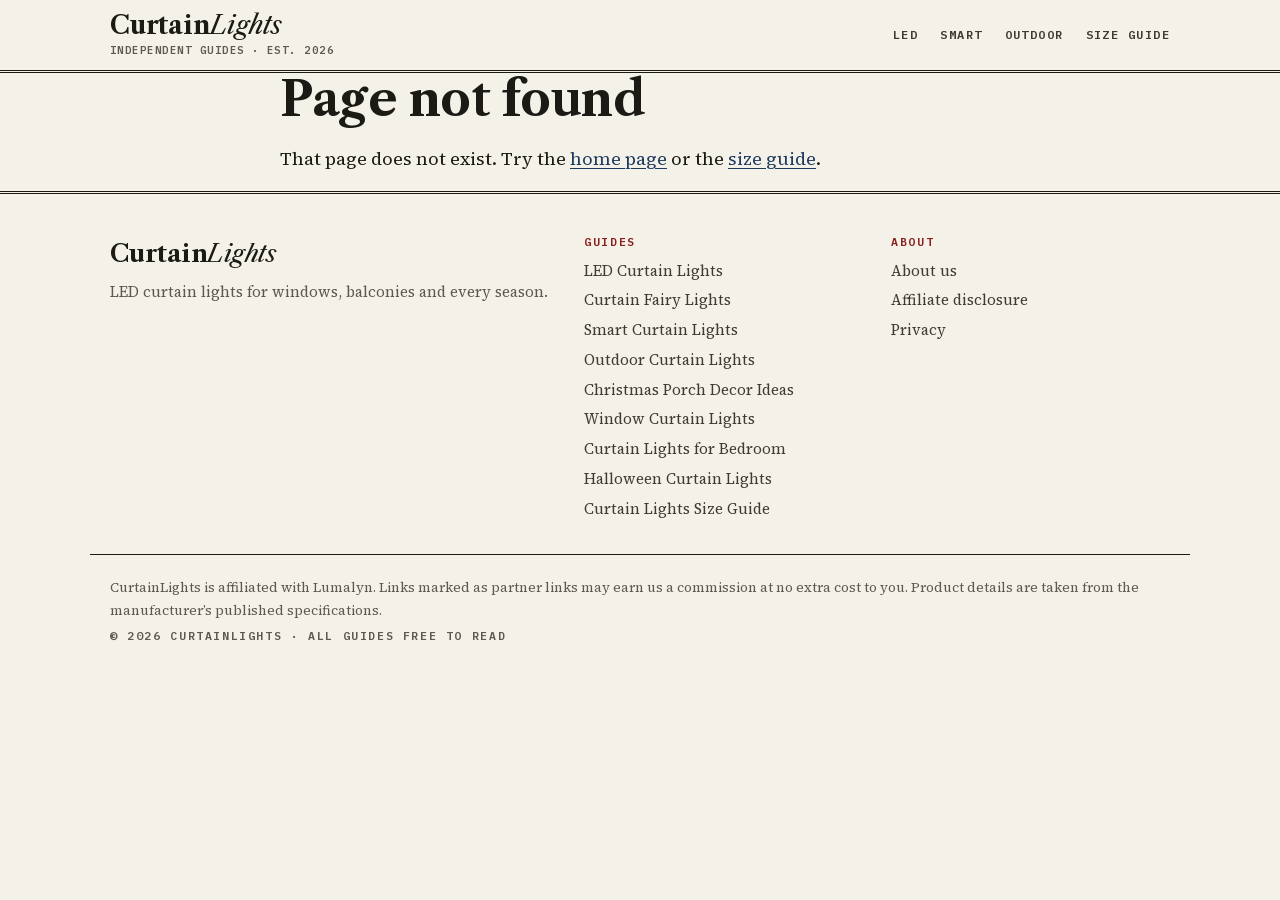
<file: 404/index.html>
<!DOCTYPE html><html lang="en-US" class="JmDTrW_variable hb4B-G_variable CXwVwa_variable"><head><meta charSet="utf-8"/><meta name="viewport" content="width=device-width, initial-scale=1"/><link rel="stylesheet" href="/_next/static/chunks/0zn6p8vbx4t16.css" data-precedence="next"/><link rel="preload" as="script" fetchPriority="low" href="/_next/static/chunks/1x6obpmlu1_c2.js"/><script src="/_next/static/chunks/2r4s4h5xul1n-.js" async=""></script><script src="/_next/static/chunks/2khxl0v1q4i6n.js" async=""></script><script src="/_next/static/chunks/1kb4dcqdypxx7.js" async=""></script><script src="/_next/static/chunks/turbopack-3-ry682tkyiqk.js" async=""></script><script src="/_next/static/chunks/27gjg8e11zukd.js" async=""></script><meta name="robots" content="noindex"/><meta name="theme-color" content="#f4f1e8"/><meta name="color-scheme" content="light"/><title>Curtain Lights: LED, Smart &amp; Animated Picks (2026)</title><meta name="description" content="CurtainLights helps you choose LED curtain lights for windows, balconies and bedrooms: sizes, power, weather ratings and animated pixel curtains, with one clear pick."/><meta name="robots" content="index, follow, max-image-preview:large, max-snippet:-1"/><meta property="og:title" content="Curtain Lights: LED, Smart &amp; Animated Picks (2026)"/><meta property="og:description" content="CurtainLights helps you choose LED curtain lights for windows, balconies and bedrooms: sizes, power, weather ratings and animated pixel curtains, with one clear pick."/><meta property="og:site_name" content="CurtainLights"/><meta property="og:locale" content="en_US"/><meta property="og:image" content="https://curtainlights.pages.dev/images/og.jpg"/><meta property="og:image:width" content="1200"/><meta property="og:image:height" content="630"/><meta property="og:type" content="website"/><meta name="twitter:card" content="summary_large_image"/><meta name="twitter:title" content="Curtain Lights: LED, Smart &amp; Animated Picks (2026)"/><meta name="twitter:description" content="CurtainLights helps you choose LED curtain lights for windows, balconies and bedrooms: sizes, power, weather ratings and animated pixel curtains, with one clear pick."/><meta name="twitter:image" content="https://curtainlights.pages.dev/images/og.jpg"/><meta name="twitter:image:width" content="1200"/><meta name="twitter:image:height" content="630"/><link rel="icon" href="/icon.svg?icon.2on7mg89f6ru9.svg" sizes="any" type="image/svg+xml"/><meta name="next-size-adjust" content=""/><script src="/_next/static/chunks/0cz1d0mv5g_q7.js" noModule=""></script></head><body><div hidden=""><!--$--><!--/$--></div><script type="application/ld+json">{"@context":"https://schema.org","@graph":[{"@type":"Organization","@id":"https://curtainlights.pages.dev/#org","name":"CurtainLights","url":"https://curtainlights.pages.dev","logo":{"@type":"ImageObject","url":"https://curtainlights.pages.dev/images/logo.png","width":512,"height":512}},{"@type":"WebSite","@id":"https://curtainlights.pages.dev/#website","name":"CurtainLights","url":"https://curtainlights.pages.dev","publisher":{"@id":"https://curtainlights.pages.dev/#org"},"inLanguage":"en-US"}]}</script><a class="skip" href="#content">Skip to content</a><header class="site-header"><div class="wrap wide head-row"><a class="brand" aria-label="CurtainLights home" href="/"><span class="brand-name">Curtain<i>Lights</i></span><span class="brand-sub">Independent guides · Est. 2026</span></a><nav aria-label="Main"><a href="/led-curtain-lights/">LED</a><a href="/smart-curtain-lights/">Smart</a><a href="/outdoor-curtain-lights/">Outdoor</a><a href="/curtain-lights-size-guide/">Size guide</a></nav></div></header><div id="content"><main class="wrap article"><h1>Page not found</h1><p>That page does not exist. Try the <a href="/">home page</a> or the <a href="/curtain-lights-size-guide/">size guide</a>.</p></main><!--$--><!--/$--></div><footer class="site-footer"><div class="wrap wide foot-grid"><div><p class="foot-brand">Curtain<i>Lights</i></p><p class="foot-tag">LED curtain lights for windows, balconies and every season<!-- -->.</p></div><div><p class="label">Guides</p><a href="/led-curtain-lights/">LED Curtain Lights</a><a href="/curtain-fairy-lights/">Curtain Fairy Lights</a><a href="/smart-curtain-lights/">Smart Curtain Lights</a><a href="/outdoor-curtain-lights/">Outdoor Curtain Lights</a><a href="/christmas-porch-decor-ideas/">Christmas Porch Decor Ideas</a><a href="/window-curtain-lights/">Window Curtain Lights</a><a href="/curtain-lights-for-bedroom/">Curtain Lights for Bedroom</a><a href="/halloween-curtain-lights/">Halloween Curtain Lights</a><a href="/curtain-lights-size-guide/">Curtain Lights Size Guide</a></div><div><p class="label">About</p><a href="/about/">About us</a><a href="/disclosure/">Affiliate disclosure</a><a href="/privacy/">Privacy</a></div></div><div class="wrap wide fine"><p>CurtainLights is affiliated with Lumalyn. Links marked as partner links may earn us a commission at no extra cost to you. Product details are taken from the manufacturer’s published specifications.</p><p class="label">© <!-- -->2026<!-- --> <!-- -->CurtainLights<!-- --> · All guides free to read</p></div></footer><script id="_R_">(globalThis["TURBOPACK"] || (globalThis["TURBOPACK"] = [])).push({"otherChunks":["static/chunks/1x6obpmlu1_c2.js","static/chunks/2r4s4h5xul1n-.js","static/chunks/2khxl0v1q4i6n.js","static/chunks/1kb4dcqdypxx7.js"],"runtimeModuleIds":[94553]});</script><script src="/_next/static/chunks/1x6obpmlu1_c2.js" async=""></script><script>(self.__next_f=self.__next_f||[]).push([0])</script><script>self.__next_f.push([1,"1:\"$Sreact.fragment\"\n2:\"/_next/static/chunks/27gjg8e11zukd.js\"\n3:I[22016,[\"$2\"],\"\"]\n4:I[39756,[\"$2\"],\"default\"]\n5:I[37457,[\"$2\"],\"default\"]\nd:I[68027,[\"$2\"],\"default\",1]\n:HL[\"/_next/static/chunks/0zn6p8vbx4t16.css\",\"style\"]\n9:X\na:[[\"children\",{\"s\":\"__PAGE__\",\"h\":512,\"d\":{\"r\":\"$Lb\",\"p\":false,\"v\":null}}]]\n7:[[\"children\",{\"s\":\"/_not-found\",\"h\":512,\"d\":{\"r\":\"$L8\",\"p\":false,\"v\":\"$9\"},\"c\":\"$Qa\"}]]\n0:{\"P\":null,\"c\":[\"\",\"_not-found\",\"\"],\"q\":\"\",\"i\":false,\"t\":{\"t\":{\"s\":\"\",\"h\":528,\"d\":{\"r\":[\"$\",\"$1\",\"c\",{\"children\":[[[\"$\",\"link\",\"0\",{\"rel\":\"stylesheet\",\"href\":\"/_next/static/chunks/0zn6p8vbx4t16.css\",\"precedence\":\"next\",\"crossOrigin\":\"$undefined\",\"nonce\":\"$undefined\"}],[\"$\",\"script\",\"script-0\",{\"src\":\"/_next/static/chunks/27gjg8e11zukd.js\",\"async\":true,\"nonce\":\"$undefined\"}]],[\"$\",\"html\",null,{\"lang\":\"en-US\",\"className\":\"JmDTrW_variable hb4B-G_variable CXwVwa_variable\",\"children\":[\"$\",\"body\",null,{\"children\":[[\"$\",\"script\",null,{\"type\":\"application/ld+json\",\"dangerouslySetInnerHTML\":{\"__html\":\"{\\\"@context\\\":\\\"https://schema.org\\\",\\\"@graph\\\":[{\\\"@type\\\":\\\"Organization\\\",\\\"@id\\\":\\\"https://curtainlights.pages.dev/#org\\\",\\\"name\\\":\\\"CurtainLights\\\",\\\"url\\\":\\\"https://curtainlights.pages.dev\\\",\\\"logo\\\":{\\\"@type\\\":\\\"ImageObject\\\",\\\"url\\\":\\\"https://curtainlights.pages.dev/images/logo.png\\\",\\\"width\\\":512,\\\"height\\\":512}},{\\\"@type\\\":\\\"WebSite\\\",\\\"@id\\\":\\\"https://curtainlights.pages.dev/#website\\\",\\\"name\\\":\\\"CurtainLights\\\",\\\"url\\\":\\\"https://curtainlights.pages.dev\\\",\\\"publisher\\\":{\\\"@id\\\":\\\"https://curtainlights.pages.dev/#org\\\"},\\\"inLanguage\\\":\\\"en-US\\\"}]}\"}}],[\"$\",\"a\",null,{\"className\":\"skip\",\"href\":\"#content\",\"children\":\"Skip to content\"}],[\"$\",\"header\",null,{\"className\":\"site-header\",\"children\":[\"$\",\"div\",null,{\"className\":\"wrap wide head-row\",\"children\":[[\"$\",\"$L3\",null,{\"href\":\"/\",\"className\":\"brand\",\"aria-label\":\"CurtainLights home\",\"children\":[[\"$\",\"span\",null,{\"className\":\"brand-name\",\"children\":[\"Curtain\",[\"$\",\"i\",null,{\"children\":\"Lights\"}]]}],[\"$\",\"span\",null,{\"className\":\"brand-sub\",\"children\":\"Independent guides · Est. 2026\"}]]}],[\"$\",\"nav\",null,{\"aria-label\":\"Main\",\"children\":[[\"$\",\"$L3\",null,{\"href\":\"/led-curtain-lights/\",\"children\":\"LED\"}],[\"$\",\"$L3\",null,{\"href\":\"/smart-curtain-lights/\",\"children\":\"Smart\"}],[\"$\",\"$L3\",null,{\"href\":\"/outdoor-curtain-lights/\",\"children\":\"Outdoor\"}],[\"$\",\"$L3\",null,{\"href\":\"/curtain-lights-size-guide/\",\"children\":\"Size guide\"}],false]}]]}]}],[\"$\",\"div\",null,{\"id\":\"content\",\"children\":[\"$\",\"$L4\",null,{\"parallelRouterKey\":\"children\",\"error\":\"$undefined\",\"errorStyles\":\"$undefined\",\"errorScripts\":\"$undefined\",\"template\":[\"$\",\"$L5\",null,{}],\"templateStyles\":\"$undefined\",\"templateScripts\":\"$undefined\",\"notFound\":[[\"$\",\"main\",null,{\"className\":\"wrap article\",\"children\":[[\"$\",\"h1\",null,{\"children\":\"Page not found\"}],[\"$\",\"p\",null,{\"children\":[\"That page does not exist. Try the \",[\"$\",\"$L3\",null,{\"href\":\"/\",\"children\":\"home page\"}],\" or the \",[\"$\",\"$L3\",null,{\"href\":\"/curtain-lights-size-guide/\",\"children\":\"size guide\"}],\".\"]}]]}],[]],\"forbidden\":\"$undefined\",\"unauthorized\":\"$undefined\"}]}],[\"$\",\"footer\",null,{\"className\":\"site-footer\",\"children\":[[\"$\",\"div\",null,{\"className\":\"wrap wide foot-grid\",\"children\":[[\"$\",\"div\",null,{\"children\":[[\"$\",\"p\",null,{\"className\":\"foot-brand\",\"children\":[\"Curtain\",[\"$\",\"i\",null,{\"children\":\"Lights\"}]]}],[\"$\",\"p\",null,{\"className\":\"foot-tag\",\"children\":[\"LED curtain lights for windows, balconies and every season\",\".\"]}]]}],[\"$\",\"div\",null,{\"children\":[[\"$\",\"p\",null,{\"className\":\"label\",\"children\":\"Guides\"}],[[\"$\",\"$L3\",\"led-curtain-lights\",{\"href\":\"/led-curtain-lights/\",\"children\":\"LED Curtain Lights\"}],[\"$\",\"$L3\",\"curtain-fairy-lights\",{\"href\":\"/curtain-fairy-lights/\",\"children\":\"Curtain Fairy Lights\"}],[\"$\",\"$L3\",\"smart-curtain-lights\",{\"href\":\"/smart-curtain-lights/\",\"children\":\"Smart Curtain Lights\"}],[\"$\",\"$L3\",\"outdoor-curtain-lights\",{\"href\":\"/outdoor-curtain-lights/\",\"children\":\"Outdoor Curtain Lights\"}],[\"$\",\"$L3\",\"christmas-porch-decor-ideas\",{\"href\":\"/christmas-porch-decor-ideas/\",\"children\":\"Christmas Porch Decor Ideas\"}],[\"$\",\"$L3\",\"window-curtain-lights\",{\"href\":\"/window-curtain-lights/\",\"children\":\"Window Curtain Lights\"}],[\"$\",\"$L3\",\"curtain-lights-for-bedroom\",{\"href\":\"/curtain-lights-for-bedroom/\",\"children\":\"Curtain Lights for Bedroom\"}],[\"$\",\"$L3\",\"halloween-curtain-lights\",{\"href\":\"/halloween-curtain-lights/\",\"children\":\"Halloween Curtain Lights\"}],[\"$\",\"$L3\",\"curtain-lights-size-guide\",{\"href\":\"/curtain-lights-size-guide/\",\"children\":\"Curtain Lights Size Guide\"}]]]}],[\"$\",\"div\",null,{\"children\":[[\"$\",\"p\",null,{\"className\":\"label\",\"children\":\"About\"}],[\"$\",\"$L3\",null,{\"href\":\"/about/\",\"children\":\"About us\"}],[\"$\",\"$L3\",null,{\"href\":\"/disclosure/\",\"children\":\"Affiliate disclosure\"}],[\"$\",\"$L3\",null,{\"href\":\"/privacy/\",\"children\":\"Privacy\"}]]}]]}],[\"$\",\"div\",null,{\"className\":\"wrap wide fine\",\"children\":[[\"$\",\"p\",null,{\"children\":\"CurtainLights is affiliated with Lumalyn. Links marked as partner links may earn us a commission at no extra cost to you. Product details are taken from the manufacturer’s published specifications.\"}],\"$L6\"]}]]}]]}]}]]}],\"p\":false,\"v\":null},\"c\":\"$Q7\"},\"h\":{\"r\":\"$Lc\",\"p\":false,\"v\":null}},\"m\":\"$undefined\",\"G\":[\"$d\",[\"$Le\"]],\"S\":true,\"r\":\"$undefined\",\"s\":\"$undefined\",\"a\":\"$undefined\",\"l\":\"$undefined\",\"p\":\"$undefined\",\"d\":\"$undefined\",\"b\":\"3umsZZyTaO6Nrekl8GuQ0\"}\nf:I[97367,[\"$2\"],\"OutletBoundary\"]\n10:\"$Sreact.suspense\"\n12:\"ViewportBoundary\"\n13:I[97367,[\"$2\"],\"$12\"]\n15:\"MetadataBoundary\"\n16:I[97367,[\"$2\"],\"$15\"]\n6:[\"$\",\"p\",null,{\"className\":\"label\",\"children\":[\"© \",2026,\" \",\"CurtainLights\",\" · All guides free to read\"]}]\n8:[\"$\",\"$1\",\"c\",{\"children\":[null,[\"$\",\"$L4\",null,{\"parallelRouterKey\":\"children\",\"error\":\"$undefined\",\"errorStyles\":\"$undefined\",\"errorScripts\":\"$undefined\",\"template\":[\"$\",\"$L5\",null,{}],\"templateStyles\":\"$undefined\",\"templateScripts\":\"$undefined\",\"notFound\":\"$undefined\",\"forbidden\":\"$undefined\",\"unauthorized\":\"$undefined\"}]]}]\nb:[\"$\",\"$1\",\"c\",{\"children\":[[\"$\",\"main\",null,{\"className\":\"wrap article\",\"children\":[[\"$\",\"h1\",null,{\"children\":\"Page not found\"}],[\"$\",\"p\",null,{\"children\":[\"That page does not exist. Try the \",[\"$\",\"$L3\",null,{\"href\":\"/\",\"children\":\"home page\"}],\" or the \",[\"$\",\"$L3\",null,{\"href\":\"/curtain-lights-size-guide/\",\"children\":\"size guide\"}],\".\"]}]]}],null,[\"$\",\"$Lf\",null,{\"children\":[\"$\",\"$10\",null,{\"name\":\"Next.MetadataOutlet\",\"children\":\"$@11\"}]}]]}]\nc:[\"$\",\"$1\",\"h\",{\"children\":[[\"$\",\"meta\",null,{\"name\":\"robots\",\"content\":\"noindex\"}],[\"$\",\"$L13\",null,{\"children\":\"$L14\"}],[\"$\",\"$L16\",null,{\"children\":[[\"$\",\"div\",null,{\"hidden\":true,\"children\":[\"$\",\"$10\",null,{\"name\":\"Next.Metadata\",\"children\":\"$L17\"}]}],null]}],[\"$\",\"meta\",null,{\"name\":\"next-size-adjust\",\"content\":\"\"}]]}]\ne:[\"$\",\"link\",\"0\",{\"rel\":\"stylesheet\",\"href\":\"/_next/static/chunks/0zn6p8vbx4t16.css\",\"precedence\":\"next\",\"crossOrigin\":\"$undefined\",\"nonce\":\"$undefined\"}]\n9:C\n14:[[\"$\",\"meta\",\"0\",{\"charSet\":\"utf-8\"}],[\"$\",\"meta\",\"1\",{\"name\":\"viewport\",\"content\":\"width=device-width, initial-scale=1\"}],[\"$\",\"meta\",\"2\",{\"name\":\"theme-color\",\"content\":\"#f4f1e8\"}],[\"$\",\"meta\",\"3\",{\"name\":\"color-scheme\",\"content\":\"light\"}]]\n18:I[27201,[\"$2\"],\"IconMark\"]\n11:null\n17:[[\"$\",\"title\",\"0\",{\"children\":\"Curtain Lights: LED, Smart \u0026 Animated Picks (2026)\"}],[\"$\",\"meta\",\"1\",{\"name\":\"description\",\"content\":\"CurtainLights helps you choose LED curtain lights for windows, balconies and bedrooms: sizes, power, weather ratings and animated pixel curtains, with one clear pick.\"}],[\"$\",\"meta\",\"2\",{\"name\":\"robots\",\"content\":\"index, follow, max-image-preview:large, max-snippet:-1\"}],[\"$\",\"meta\",\"3\",{\"property\":\"og:title\",\"content\":\"Curtain Lights: LED, Smart \u0026 Animated Picks (2026)\"}],[\"$\",\"meta\",\"4\",{\"property\":\"og:description\",\"content\":\"CurtainLights helps you choose LED curtain lights for windows, balconies and bedrooms: sizes, power, weather ratings and animated pixel curtains, with one clear pick.\"}],[\"$\",\"meta\",\"5\",{\"property\":\"og:site_name\",\"content\":\"CurtainLights\"}],[\"$\",\"meta\",\"6\",{\"property\":\"og:locale\",\"content\":\"en_US\"}],[\"$\",\"meta\",\"7\",{\"property\":\"og:image\",\"content\":\"https://curtainlights.pages.dev/images/og.jpg\"}],[\"$\",\"meta\",\"8\",{\"property\":\"og:image:width\",\"content\":\"1200\"}],[\"$\",\"meta\",\"9\",{\"property\":\"og:image:height\",\"content\":\"630\"}],[\"$\",\"meta\",\"10\",{\"property\":\"og:type\",\"content\":\"website\"}],[\"$\",\"meta\",\"11\",{\"name\":\"twitter:card\",\"content\":\"summary_large_image\"}],[\"$\",\"meta\",\"12\",{\"name\":\"twitter:title\",\"content\":\"Curtain Lights: LED, Smart \u0026 Animated Picks (2026)\"}],[\"$\",\"meta\",\"13\",{\"name\":\"twitter:description\",\"content\":\"CurtainLights helps you choose LED curtain lights for windows, balconies and bedrooms: sizes, power, weather ratings and animated pixel curtains, with one clear pick.\"}],[\"$\",\"meta\",\"14\",{\"name\":\"twitter:image\",\"content\":\"https://curtainlights.pages.dev/images/og.jpg\"}],[\"$\",\"meta\",\"15\",{\"name\":\"twitter:image:width\",\"content\":\"1200\"}],[\"$\",\"meta\",\"16\",{\"name\":\"twitter:image:height\",\"content\":\"630\"}],[\"$\",\"link\",\"17\",{\"rel\":\"icon\",\"href\":\"/icon.svg?icon.2on7mg89f6ru9.svg\",\"sizes\":\"any\",\"type\":\"image/svg+xml\"}],[\"$\",\"$L18\",\"18\",{}]]\n"])</script></body></html>
</file>
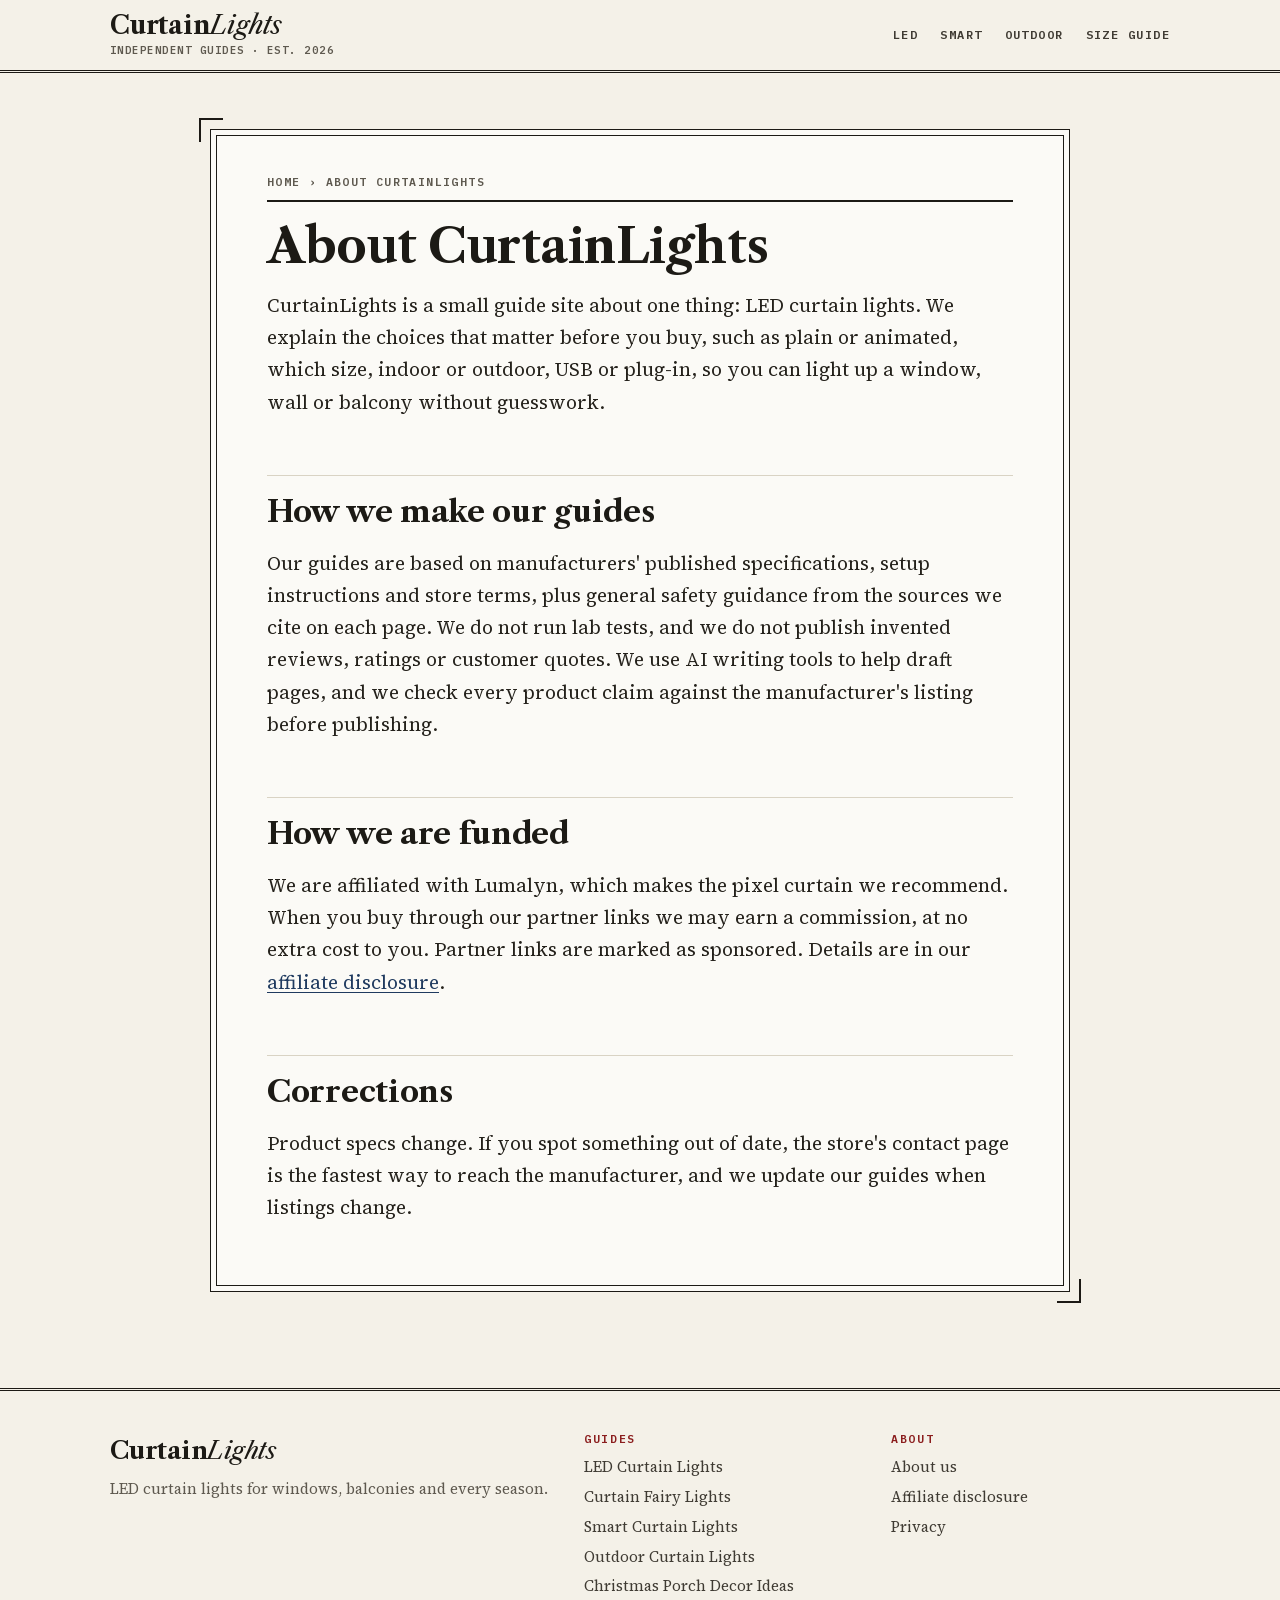
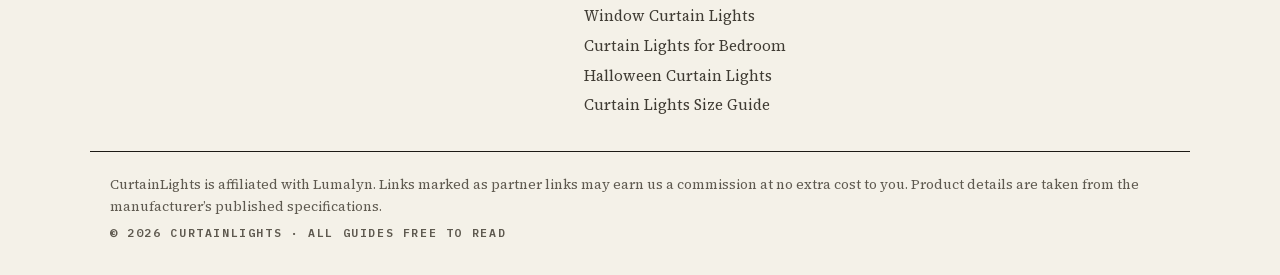
<file: about/index.html>
<!DOCTYPE html><html lang="en-US" class="JmDTrW_variable hb4B-G_variable CXwVwa_variable"><head><meta charSet="utf-8"/><meta name="viewport" content="width=device-width, initial-scale=1"/><link rel="preload" href="/_next/static/media/0f44b6394d723b98-s.p.24ir78z669k58.woff2" as="font" crossorigin="" type="font/woff2"/><link rel="preload" href="/_next/static/media/37afeb4e0885cb1d-s.p.34pxs3l5kt36m.woff2" as="font" crossorigin="" type="font/woff2"/><link rel="preload" href="/_next/static/media/68d403cf9f2c68c5-s.p.012bmydply3go.woff2" as="font" crossorigin="" type="font/woff2"/><link rel="preload" href="/_next/static/media/efd23c95a9595abc-s.p.17bkc83it2-u9.woff2" as="font" crossorigin="" type="font/woff2"/><link rel="stylesheet" href="/_next/static/chunks/0zn6p8vbx4t16.css" data-precedence="next"/><link rel="preload" as="script" fetchPriority="low" href="/_next/static/chunks/1x6obpmlu1_c2.js"/><script src="/_next/static/chunks/2r4s4h5xul1n-.js" async=""></script><script src="/_next/static/chunks/2khxl0v1q4i6n.js" async=""></script><script src="/_next/static/chunks/1kb4dcqdypxx7.js" async=""></script><script src="/_next/static/chunks/turbopack-3-ry682tkyiqk.js" async=""></script><script src="/_next/static/chunks/27gjg8e11zukd.js" async=""></script><meta name="theme-color" content="#f4f1e8"/><meta name="color-scheme" content="light"/><title>About Us | CurtainLights</title><meta name="description" content="Who runs CurtainLights, how our curtain light guides are made and how the site is funded."/><meta name="robots" content="index, follow, max-image-preview:large, max-snippet:-1"/><link rel="canonical" href="https://curtainlights.pages.dev/about/"/><meta property="og:title" content="About Us | CurtainLights"/><meta property="og:description" content="Who runs CurtainLights, how our curtain light guides are made and how the site is funded."/><meta property="og:site_name" content="CurtainLights"/><meta property="og:locale" content="en_US"/><meta property="og:image" content="https://curtainlights.pages.dev/images/og.jpg"/><meta property="og:image:width" content="1200"/><meta property="og:image:height" content="630"/><meta property="og:type" content="website"/><meta name="twitter:card" content="summary_large_image"/><meta name="twitter:title" content="About Us | CurtainLights"/><meta name="twitter:description" content="Who runs CurtainLights, how our curtain light guides are made and how the site is funded."/><meta name="twitter:image" content="https://curtainlights.pages.dev/images/og.jpg"/><meta name="twitter:image:width" content="1200"/><meta name="twitter:image:height" content="630"/><link rel="icon" href="/icon.svg?icon.2on7mg89f6ru9.svg" sizes="any" type="image/svg+xml"/><meta name="next-size-adjust" content=""/><script src="/_next/static/chunks/0cz1d0mv5g_q7.js" noModule=""></script></head><body><div hidden=""><!--$--><!--/$--></div><script type="application/ld+json">{"@context":"https://schema.org","@graph":[{"@type":"Organization","@id":"https://curtainlights.pages.dev/#org","name":"CurtainLights","url":"https://curtainlights.pages.dev","logo":{"@type":"ImageObject","url":"https://curtainlights.pages.dev/images/logo.png","width":512,"height":512}},{"@type":"WebSite","@id":"https://curtainlights.pages.dev/#website","name":"CurtainLights","url":"https://curtainlights.pages.dev","publisher":{"@id":"https://curtainlights.pages.dev/#org"},"inLanguage":"en-US"}]}</script><a class="skip" href="#content">Skip to content</a><header class="site-header"><div class="wrap wide head-row"><a class="brand" aria-label="CurtainLights home" href="/"><span class="brand-name">Curtain<i>Lights</i></span><span class="brand-sub">Independent guides · Est. 2026</span></a><nav aria-label="Main"><a href="/led-curtain-lights/">LED</a><a href="/smart-curtain-lights/">Smart</a><a href="/outdoor-curtain-lights/">Outdoor</a><a href="/curtain-lights-size-guide/">Size guide</a></nav></div></header><div id="content"><main class="paper"><div class="sheet wrap article-sheet article"><p class="crumbs"><a href="/">Home</a> › <!-- -->About CurtainLights</p><h1>About CurtainLights</h1><div class="prose"><p>CurtainLights is a small guide site about one thing: LED curtain lights. We explain the choices that matter before you buy, such as plain or animated, which size, indoor or outdoor, USB or plug-in, so you can light up a window, wall or balcony without guesswork.</p>
<h2 id="how-we-make-our-guides">How we make our guides</h2>
<p>Our guides are based on manufacturers&#39; published specifications, setup instructions and store terms, plus general safety guidance from the sources we cite on each page. We do not run lab tests, and we do not publish invented reviews, ratings or customer quotes. We use AI writing tools to help draft pages, and we check every product claim against the manufacturer&#39;s listing before publishing.</p>
<h2 id="how-we-are-funded">How we are funded</h2>
<p>We are affiliated with Lumalyn, which makes the pixel curtain we recommend. When you buy through our partner links we may earn a commission, at no extra cost to you. Partner links are marked as sponsored. Details are in our <a href="/disclosure/">affiliate disclosure</a>.</p>
<h2 id="corrections">Corrections</h2>
<p>Product specs change. If you spot something out of date, the store&#39;s contact page is the fastest way to reach the manufacturer, and we update our guides when listings change.</p>
</div></div></main><!--$--><!--/$--></div><footer class="site-footer"><div class="wrap wide foot-grid"><div><p class="foot-brand">Curtain<i>Lights</i></p><p class="foot-tag">LED curtain lights for windows, balconies and every season<!-- -->.</p></div><div><p class="label">Guides</p><a href="/led-curtain-lights/">LED Curtain Lights</a><a href="/curtain-fairy-lights/">Curtain Fairy Lights</a><a href="/smart-curtain-lights/">Smart Curtain Lights</a><a href="/outdoor-curtain-lights/">Outdoor Curtain Lights</a><a href="/christmas-porch-decor-ideas/">Christmas Porch Decor Ideas</a><a href="/window-curtain-lights/">Window Curtain Lights</a><a href="/curtain-lights-for-bedroom/">Curtain Lights for Bedroom</a><a href="/halloween-curtain-lights/">Halloween Curtain Lights</a><a href="/curtain-lights-size-guide/">Curtain Lights Size Guide</a></div><div><p class="label">About</p><a href="/about/">About us</a><a href="/disclosure/">Affiliate disclosure</a><a href="/privacy/">Privacy</a></div></div><div class="wrap wide fine"><p>CurtainLights is affiliated with Lumalyn. Links marked as partner links may earn us a commission at no extra cost to you. Product details are taken from the manufacturer’s published specifications.</p><p class="label">© <!-- -->2026<!-- --> <!-- -->CurtainLights<!-- --> · All guides free to read</p></div></footer><script id="_R_">(globalThis["TURBOPACK"] || (globalThis["TURBOPACK"] = [])).push({"otherChunks":["static/chunks/1x6obpmlu1_c2.js","static/chunks/2r4s4h5xul1n-.js","static/chunks/2khxl0v1q4i6n.js","static/chunks/1kb4dcqdypxx7.js"],"runtimeModuleIds":[94553]});</script><script src="/_next/static/chunks/1x6obpmlu1_c2.js" async=""></script><script>(self.__next_f=self.__next_f||[]).push([0])</script><script>self.__next_f.push([1,"1:\"$Sreact.fragment\"\n2:\"/_next/static/chunks/27gjg8e11zukd.js\"\n3:I[22016,[\"$2\"],\"\"]\n4:I[39756,[\"$2\"],\"default\"]\n5:I[37457,[\"$2\"],\"default\"]\nd:I[68027,[\"$2\"],\"default\",1]\n:HL[\"/_next/static/chunks/0zn6p8vbx4t16.css\",\"style\"]\n:HL[\"/_next/static/media/0f44b6394d723b98-s.p.24ir78z669k58.woff2\",\"font\",{\"crossOrigin\":\"\",\"type\":\"font/woff2\"}]\n:HL[\"/_next/static/media/37afeb4e0885cb1d-s.p.34pxs3l5kt36m.woff2\",\"font\",{\"crossOrigin\":\"\",\"type\":\"font/woff2\"}]\n:HL[\"/_next/static/media/68d403cf9f2c68c5-s.p.012bmydply3go.woff2\",\"font\",{\"crossOrigin\":\"\",\"type\":\"font/woff2\"}]\n:HL[\"/_next/static/media/efd23c95a9595abc-s.p.17bkc83it2-u9.woff2\",\"font\",{\"crossOrigin\":\"\",\"type\":\"font/woff2\"}]\n9:X\na:[[\"children\",{\"s\":\"__PAGE__\",\"h\":512,\"d\":{\"r\":\"$Lb\",\"p\":false,\"v\":null}}]]\n7:[[\"children\",{\"s\":{\"n\":\"slug\",\"t\":\"d\",\"k\":\"about\",\"s\":[]},\"h\":66048,\"d\":{\"r\":\"$L8\",\"p\":false,\"v\":\"$9\"},\"c\":\"$Qa\"}]]\n0:{\"P\":null,\"c\":[\"\",\"about\",\"\"],\"q\":\"\",\"i\":false,\"t\":{\"t\":{\"s\":\"\",\"h\":131600,\"d\":{\"r\":[\"$\",\"$1\",\"c\",{\"children\":[[[\"$\",\"link\",\"0\",{\"rel\":\"stylesheet\",\"href\":\"/_next/static/chunks/0zn6p8vbx4t16.css\",\"precedence\":\"next\",\"crossOrigin\":\"$undefined\",\"nonce\":\"$undefined\"}],[\"$\",\"script\",\"script-0\",{\"src\":\"/_next/static/chunks/27gjg8e11zukd.js\",\"async\":true,\"nonce\":\"$undefined\"}]],[\"$\",\"html\",null,{\"lang\":\"en-US\",\"className\":\"JmDTrW_variable hb4B-G_variable CXwVwa_variable\",\"children\":[\"$\",\"body\",null,{\"children\":[[\"$\",\"script\",null,{\"type\":\"application/ld+json\",\"dangerouslySetInnerHTML\":{\"__html\":\"{\\\"@context\\\":\\\"https://schema.org\\\",\\\"@graph\\\":[{\\\"@type\\\":\\\"Organization\\\",\\\"@id\\\":\\\"https://curtainlights.pages.dev/#org\\\",\\\"name\\\":\\\"CurtainLights\\\",\\\"url\\\":\\\"https://curtainlights.pages.dev\\\",\\\"logo\\\":{\\\"@type\\\":\\\"ImageObject\\\",\\\"url\\\":\\\"https://curtainlights.pages.dev/images/logo.png\\\",\\\"width\\\":512,\\\"height\\\":512}},{\\\"@type\\\":\\\"WebSite\\\",\\\"@id\\\":\\\"https://curtainlights.pages.dev/#website\\\",\\\"name\\\":\\\"CurtainLights\\\",\\\"url\\\":\\\"https://curtainlights.pages.dev\\\",\\\"publisher\\\":{\\\"@id\\\":\\\"https://curtainlights.pages.dev/#org\\\"},\\\"inLanguage\\\":\\\"en-US\\\"}]}\"}}],[\"$\",\"a\",null,{\"className\":\"skip\",\"href\":\"#content\",\"children\":\"Skip to content\"}],[\"$\",\"header\",null,{\"className\":\"site-header\",\"children\":[\"$\",\"div\",null,{\"className\":\"wrap wide head-row\",\"children\":[[\"$\",\"$L3\",null,{\"href\":\"/\",\"className\":\"brand\",\"aria-label\":\"CurtainLights home\",\"children\":[[\"$\",\"span\",null,{\"className\":\"brand-name\",\"children\":[\"Curtain\",[\"$\",\"i\",null,{\"children\":\"Lights\"}]]}],[\"$\",\"span\",null,{\"className\":\"brand-sub\",\"children\":\"Independent guides · Est. 2026\"}]]}],[\"$\",\"nav\",null,{\"aria-label\":\"Main\",\"children\":[[\"$\",\"$L3\",null,{\"href\":\"/led-curtain-lights/\",\"children\":\"LED\"}],[\"$\",\"$L3\",null,{\"href\":\"/smart-curtain-lights/\",\"children\":\"Smart\"}],[\"$\",\"$L3\",null,{\"href\":\"/outdoor-curtain-lights/\",\"children\":\"Outdoor\"}],[\"$\",\"$L3\",null,{\"href\":\"/curtain-lights-size-guide/\",\"children\":\"Size guide\"}],false]}]]}]}],[\"$\",\"div\",null,{\"id\":\"content\",\"children\":[\"$\",\"$L4\",null,{\"parallelRouterKey\":\"children\",\"error\":\"$undefined\",\"errorStyles\":\"$undefined\",\"errorScripts\":\"$undefined\",\"template\":[\"$\",\"$L5\",null,{}],\"templateStyles\":\"$undefined\",\"templateScripts\":\"$undefined\",\"notFound\":[[\"$\",\"main\",null,{\"className\":\"wrap article\",\"children\":[[\"$\",\"h1\",null,{\"children\":\"Page not found\"}],[\"$\",\"p\",null,{\"children\":[\"That page does not exist. Try the \",[\"$\",\"$L3\",null,{\"href\":\"/\",\"children\":\"home page\"}],\" or the \",[\"$\",\"$L3\",null,{\"href\":\"/curtain-lights-size-guide/\",\"children\":\"size guide\"}],\".\"]}]]}],[]],\"forbidden\":\"$undefined\",\"unauthorized\":\"$undefined\"}]}],[\"$\",\"footer\",null,{\"className\":\"site-footer\",\"children\":[[\"$\",\"div\",null,{\"className\":\"wrap wide foot-grid\",\"children\":[[\"$\",\"div\",null,{\"children\":[[\"$\",\"p\",null,{\"className\":\"foot-brand\",\"children\":[\"Curtain\",[\"$\",\"i\",null,{\"children\":\"Lights\"}]]}],[\"$\",\"p\",null,{\"className\":\"foot-tag\",\"children\":[\"LED curtain lights for windows, balconies and every season\",\".\"]}]]}],[\"$\",\"div\",null,{\"children\":[[\"$\",\"p\",null,{\"className\":\"label\",\"children\":\"Guides\"}],[[\"$\",\"$L3\",\"led-curtain-lights\",{\"href\":\"/led-curtain-lights/\",\"children\":\"LED Curtain Lights\"}],[\"$\",\"$L3\",\"curtain-fairy-lights\",{\"href\":\"/curtain-fairy-lights/\",\"children\":\"Curtain Fairy Lights\"}],[\"$\",\"$L3\",\"smart-curtain-lights\",{\"href\":\"/smart-curtain-lights/\",\"children\":\"Smart Curtain Lights\"}],[\"$\",\"$L3\",\"outdoor-curtain-lights\",{\"href\":\"/outdoor-curtain-lights/\",\"children\":\"Outdoor Curtain Lights\"}],[\"$\",\"$L3\",\"christmas-porch-decor-ideas\",{\"href\":\"/christmas-porch-decor-ideas/\",\"children\":\"Christmas Porch Decor Ideas\"}],[\"$\",\"$L3\",\"window-curtain-lights\",{\"href\":\"/window-curtain-lights/\",\"children\":\"Window Curtain Lights\"}],[\"$\",\"$L3\",\"curtain-lights-for-bedroom\",{\"href\":\"/curtain-lights-for-bedroom/\",\"children\":\"Curtain Lights for Bedroom\"}],[\"$\",\"$L3\",\"halloween-curtain-lights\",{\"href\":\"/halloween-curtain-lights/\",\"children\":\"Halloween Curtain Lights\"}],[\"$\",\"$L3\",\"curtain-lights-size-guide\",{\"href\":\"/curtain-lights-size-guide/\",\"children\":\"Curtain Lights Size Guide\"}]]]}],[\"$\",\"div\",null,{\"children\":[[\"$\",\"p\",null,{\"className\":\"label\",\"children\":\"About\"}],[\"$\",\"$L3\",null,{\"href\":\"/about/\",\"children\":\"About us\"}],[\"$\",\"$L3\",null,{\"href\":\"/disclosure/\",\"children\":\"Affiliate disclosure\"}],[\"$\",\"$L3\",null,{\"href\":\"/privacy/\",\"children\":\"Privacy\"}]]}]]}],[\"$\",\"div\",null,{\"className\":\"wrap wide fine\",\"children\":[[\"$\",\"p\",null,{\"children\":\"CurtainLights is affiliated with Lumalyn. Links marked as partner links may earn us a commission at no extra cost to you. Product details are taken from the manufacturer’s published specifications.\"}],\"$L6\"]}]]}]]}]}]]}],\"p\":false,\"v\":null},\"c\":\"$Q7\"},\"h\":{\"r\":\"$Lc\",\"p\":false,\"v\":null}},\"m\":\"$undefined\",\"G\":[\"$d\",[\"$Le\"]],\"S\":true,\"r\":\"$undefined\",\"s\":\"$undefined\",\"a\":\"$undefined\",\"l\":\"$undefined\",\"p\":\"$undefined\",\"d\":\"$undefined\",\"b\":\"3umsZZyTaO6Nrekl8GuQ0\"}\n10:I[97367,[\"$2\"],\"OutletBoundary\"]\n11:\"$Sreact.suspense\"\n13:\"ViewportBoundary\"\n14:I[97367,[\"$2\"],\"$13\"]\n16:\"MetadataBoundary\"\n17:I[97367,[\"$2\"],\"$16\"]\n6:[\"$\",\"p\",null,{\"className\":\"label\",\"children\":[\"© \",2026,\" \",\"CurtainLights\",\" · All guides free to read\"]}]\n8:[\"$\",\"$1\",\"c\",{\"children\":[null,[\"$\",\"$L4\",null,{\"parallelRouterKey\":\"children\",\"error\":\"$undefined\",\"errorStyles\":\"$undefined\",\"errorScripts\":\"$undefined\",\"template\":[\"$\",\"$L5\",null,{}],\"templateStyles\":\"$undefined\",\"templateScripts\":\"$undefined\",\"notFound\":\"$undefined\",\"forbidden\":\"$undefined\",\"unauthorized\":\"$undefined\"}]]}]\nb:[\"$\",\"$1\",\"c\",{\"children\":[\"$Lf\",null,[\"$\",\"$L10\",null,{\"children\":[\"$\",\"$11\",null,{\"name\":\"Next.MetadataOutlet\",\"children\":\"$@12\"}]}]]}]\nc:[\"$\",\"$1\",\"h\",{\"children\":[null,[\"$\",\"$L14\",null,{\"children\":\"$L15\"}],[\"$\",\"$L17\",null,{\"children\":[[\"$\",\"div\",null,{\"hidden\":true,\"children\":[\"$\",\"$11\",null,{\"name\":\"Next.Metadata\",\"children\":\"$L18\"}]}],null]}],[\"$\",\"meta\",null,{\"name\":\"next-size-adjust\",\"content\":\"\"}]]}]\ne:[\"$\",\"link\",\"0\",{\"rel\":\"stylesheet\",\"href\":\"/_next/static/chunks/0zn6p8vbx4t16.css\",\"precedence\":\"next\",\"crossOrigin\":\"$undefined\",\"nonce\":\"$undefined\"}]\n9:C\n19:T50d,\u003cp\u003eCurtainLights is a small guide site about one thing: LED curtain lights. We explain the choices that matter before you buy, such as plain or animated, which size, indoor or outdoor, USB or plug-in, so you can light up a window, wall or balcony without guesswork.\u003c/p\u003e\n\u003ch2 id=\"how-we-make-our-guides\"\u003eHow we make our guides\u003c/h2\u003e\n\u003cp\u003eOur guides are based on manufacturers\u0026#39; published specifications, setup instructions and store terms, plus general safety guidance from the sources we cite on each page. We do not run lab tests, and we do not publish invented reviews, ratings or customer quotes. We use AI writing tools to help draft pages, and we check every product claim against the manufacturer\u0026#39;s listing before publishing.\u003c/p\u003e\n\u003ch2 id=\"how-we-are-funded\"\u003eHow we are funded\u003c/h2\u003e\n\u003cp\u003eWe are affiliated with Lumalyn, which makes the pixel curtain we recommend. When you buy through our partner links we may earn a commission, at no extra cost to you. Partner links are marked as sponsored. Details are in our \u003ca href=\"/disclosure/\"\u003eaffiliate disclosure\u003c/a\u003e.\u003c/p\u003e\n\u003ch2 id=\"corrections\"\u003eCorrections\u003c/h2\u003e\n\u003cp\u003eProduct specs change. If you spot something out of date, the store\u0026#39;s contact page is the fastest way to reach the manufacturer, and we update our guides when listings change.\u003c/p\u003e\nf:[\"$\",\"main\",null,{\"className\":\"paper\",\"children\":[\"$\",\"div\",null,{\"className\":\"sheet wrap article-sheet article\",\"children\":[[\"$\",\"p\",null,{\"className\":\"crumbs\",\"children\":[[\"$\",\"$L3\",null,{\"href\":\"/\",\"children\":\"Home\"}],\" › \",\"About CurtainLights\"]}],[\"$\",\"h1\",null,{\"children\":\"About CurtainLights\"}],[\"$\",\"div\",null,{\"className\":\"prose\",\"dangerouslySetInnerHTML\":{\"__html\":\"$19\"}}]]}]}]\n15:[[\"$\",\"meta\",\"0\",{\"charSet\":\"utf-8\"}],[\"$\",\"meta\",\"1\",{\"name\":\"viewport\",\"content\":\"width=device-width, initial-scale=1\"}],[\"$\",\"meta\",\"2\",{\"name\":\"theme-color\",\"content\":\"#f4f1e8\"}],[\"$\",\"meta\",\"3\",{\"name\":\"color-scheme\",\"content\":\"light\"}]]\n1a:I[27201,[\"$2\"],\"IconMark\"]\n12:null\n18:[[\"$\",\"title\",\"0\",{\"children\":\"About Us | CurtainLights\"}],[\"$\",\"meta\",\"1\",{\"name\":\"description\",\"content\":\"Who runs CurtainLights, how our curtain light guides are made and how the site is funded.\"}],[\"$\",\"meta\",\"2\",{\"name\":\"robots\",\"content\":\"index, follow, max-image-preview:large, max-snippet:-1\"}],[\"$\",\"link\",\"3\",{\"rel\":\"canonical\",\"href\":\"https://curtainlights.pages.dev/about/\"}],[\"$\",\"meta\",\"4\",{\"property\":\"og:title\",\"content\":\"About Us | CurtainLights\"}],[\"$\",\"meta\",\"5\",{\"property\":\"og:description\",\"content\":\"Who runs CurtainLights, how our curtain light guides are made and how the site is funded.\"}],[\"$\",\"meta\",\"6\",{\"property\":\"og:site_name\",\"content\":\"CurtainLights\"}],[\"$\",\"meta\",\"7\",{\"property\":\"og:locale\",\"content\":\"en_US\"}],[\"$\",\"meta\",\"8\",{\"property\":\"og:image\",\"content\":\"https://curtainlights.pages.dev/images/og.jpg\"}],[\"$\",\"meta\",\"9\",{\"property\":\"og:image:width\",\"content\":\"1200\"}],[\"$\",\"meta\",\"10\",{\"property\":\"og:image:height\",\"content\":\"630\"}],[\"$\",\"meta\",\"11\",{\"property\":\"og:type\",\"content\":\"website\"}],[\"$\",\"meta\",\"12\",{\"name\":\"twitter:card\",\"content\":\"summary_large_image\"}],[\"$\",\"meta\",\"13\",{\"name\":\"twitter:title\",\"content\":\"About Us | CurtainLights\"}],[\"$\",\"meta\",\"14\",{\"name\":\"twitter:description\",\"content\":\"Who runs CurtainLights, how our curtain light guides are made and how the site is funded.\"}],[\"$\",\"meta\",\"15\",{\"name\":\"twitter:image\",\"content\":\"https://curtainlights.pages.dev/images/og.jpg\"}],[\"$\",\"meta\",\"16\",{\"name\":\"twitter:image:width\",\"content\":\"1200\"}],[\"$\",\"meta\",\"17\",{\"name\":\"twitter:image:height\",\"content\":\"630\"}],[\"$\",\"link\",\"18\",{\"rel\":\"icon\",\"href\":\"/icon.svg?icon.2on7mg89f6ru9.svg\",\"sizes\":\"any\",\"type\":\"image/svg+xml\"}],[\"$\",\"$L1a\",\"19\",{}]]\n"])</script></body></html>
</file>
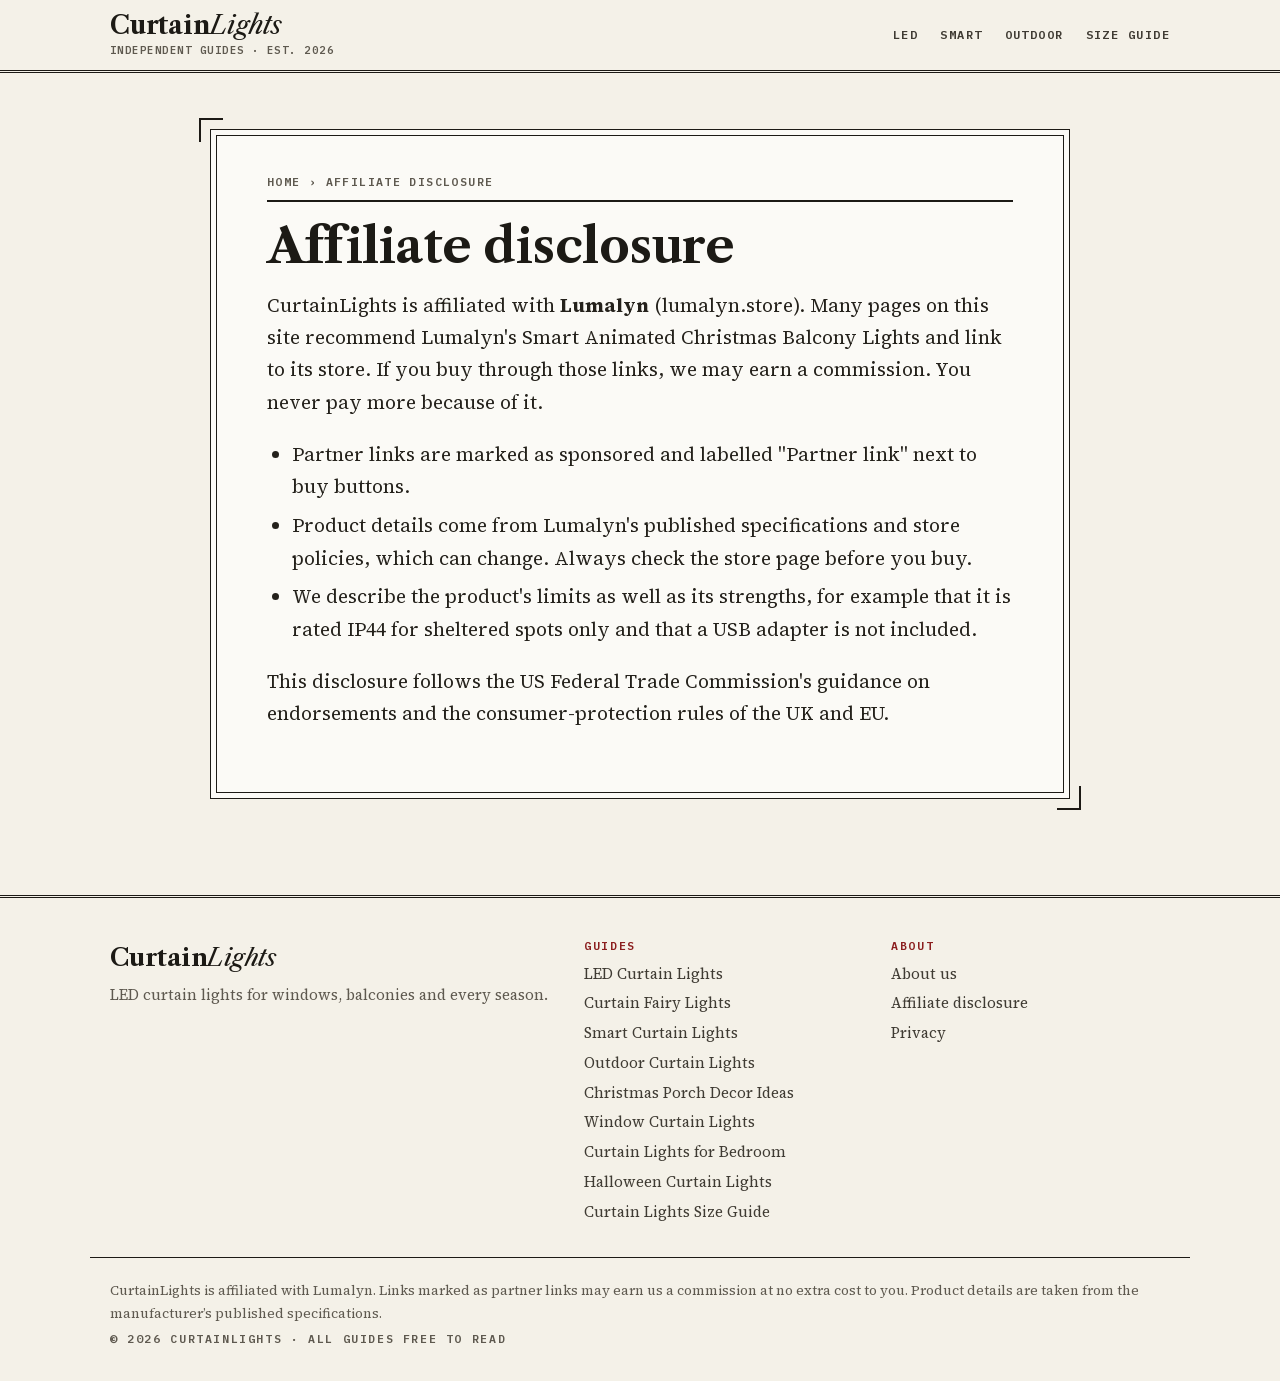
<file: disclosure/index.html>
<!DOCTYPE html><html lang="en-US" class="JmDTrW_variable hb4B-G_variable CXwVwa_variable"><head><meta charSet="utf-8"/><meta name="viewport" content="width=device-width, initial-scale=1"/><link rel="preload" href="/_next/static/media/0f44b6394d723b98-s.p.24ir78z669k58.woff2" as="font" crossorigin="" type="font/woff2"/><link rel="preload" href="/_next/static/media/37afeb4e0885cb1d-s.p.34pxs3l5kt36m.woff2" as="font" crossorigin="" type="font/woff2"/><link rel="preload" href="/_next/static/media/68d403cf9f2c68c5-s.p.012bmydply3go.woff2" as="font" crossorigin="" type="font/woff2"/><link rel="preload" href="/_next/static/media/efd23c95a9595abc-s.p.17bkc83it2-u9.woff2" as="font" crossorigin="" type="font/woff2"/><link rel="stylesheet" href="/_next/static/chunks/0zn6p8vbx4t16.css" data-precedence="next"/><link rel="preload" as="script" fetchPriority="low" href="/_next/static/chunks/1x6obpmlu1_c2.js"/><script src="/_next/static/chunks/2r4s4h5xul1n-.js" async=""></script><script src="/_next/static/chunks/2khxl0v1q4i6n.js" async=""></script><script src="/_next/static/chunks/1kb4dcqdypxx7.js" async=""></script><script src="/_next/static/chunks/turbopack-3-ry682tkyiqk.js" async=""></script><script src="/_next/static/chunks/27gjg8e11zukd.js" async=""></script><meta name="theme-color" content="#f4f1e8"/><meta name="color-scheme" content="light"/><title>Affiliate Disclosure | CurtainLights</title><meta name="description" content="How CurtainLights is funded and how our partner links to Lumalyn work."/><meta name="robots" content="index, follow, max-image-preview:large, max-snippet:-1"/><link rel="canonical" href="https://curtainlights.pages.dev/disclosure/"/><meta property="og:title" content="Affiliate Disclosure | CurtainLights"/><meta property="og:description" content="How CurtainLights is funded and how our partner links to Lumalyn work."/><meta property="og:site_name" content="CurtainLights"/><meta property="og:locale" content="en_US"/><meta property="og:image" content="https://curtainlights.pages.dev/images/og.jpg"/><meta property="og:image:width" content="1200"/><meta property="og:image:height" content="630"/><meta property="og:type" content="website"/><meta name="twitter:card" content="summary_large_image"/><meta name="twitter:title" content="Affiliate Disclosure | CurtainLights"/><meta name="twitter:description" content="How CurtainLights is funded and how our partner links to Lumalyn work."/><meta name="twitter:image" content="https://curtainlights.pages.dev/images/og.jpg"/><meta name="twitter:image:width" content="1200"/><meta name="twitter:image:height" content="630"/><link rel="icon" href="/icon.svg?icon.2on7mg89f6ru9.svg" sizes="any" type="image/svg+xml"/><meta name="next-size-adjust" content=""/><script src="/_next/static/chunks/0cz1d0mv5g_q7.js" noModule=""></script></head><body><div hidden=""><!--$--><!--/$--></div><script type="application/ld+json">{"@context":"https://schema.org","@graph":[{"@type":"Organization","@id":"https://curtainlights.pages.dev/#org","name":"CurtainLights","url":"https://curtainlights.pages.dev","logo":{"@type":"ImageObject","url":"https://curtainlights.pages.dev/images/logo.png","width":512,"height":512}},{"@type":"WebSite","@id":"https://curtainlights.pages.dev/#website","name":"CurtainLights","url":"https://curtainlights.pages.dev","publisher":{"@id":"https://curtainlights.pages.dev/#org"},"inLanguage":"en-US"}]}</script><a class="skip" href="#content">Skip to content</a><header class="site-header"><div class="wrap wide head-row"><a class="brand" aria-label="CurtainLights home" href="/"><span class="brand-name">Curtain<i>Lights</i></span><span class="brand-sub">Independent guides · Est. 2026</span></a><nav aria-label="Main"><a href="/led-curtain-lights/">LED</a><a href="/smart-curtain-lights/">Smart</a><a href="/outdoor-curtain-lights/">Outdoor</a><a href="/curtain-lights-size-guide/">Size guide</a></nav></div></header><div id="content"><main class="paper"><div class="sheet wrap article-sheet article"><p class="crumbs"><a href="/">Home</a> › <!-- -->Affiliate disclosure</p><h1>Affiliate disclosure</h1><div class="prose"><p>CurtainLights is affiliated with <strong>Lumalyn</strong> (lumalyn.store). Many pages on this site recommend Lumalyn&#39;s Smart Animated Christmas Balcony Lights and link to its store. If you buy through those links, we may earn a commission. You never pay more because of it.</p>
<ul>
<li>Partner links are marked as sponsored and labelled &quot;Partner link&quot; next to buy buttons.</li>
<li>Product details come from Lumalyn&#39;s published specifications and store policies, which can change. Always check the store page before you buy.</li>
<li>We describe the product&#39;s limits as well as its strengths, for example that it is rated IP44 for sheltered spots only and that a USB adapter is not included.</li>
</ul>
<p>This disclosure follows the US Federal Trade Commission&#39;s guidance on endorsements and the consumer-protection rules of the UK and EU.</p>
</div></div></main><!--$--><!--/$--></div><footer class="site-footer"><div class="wrap wide foot-grid"><div><p class="foot-brand">Curtain<i>Lights</i></p><p class="foot-tag">LED curtain lights for windows, balconies and every season<!-- -->.</p></div><div><p class="label">Guides</p><a href="/led-curtain-lights/">LED Curtain Lights</a><a href="/curtain-fairy-lights/">Curtain Fairy Lights</a><a href="/smart-curtain-lights/">Smart Curtain Lights</a><a href="/outdoor-curtain-lights/">Outdoor Curtain Lights</a><a href="/christmas-porch-decor-ideas/">Christmas Porch Decor Ideas</a><a href="/window-curtain-lights/">Window Curtain Lights</a><a href="/curtain-lights-for-bedroom/">Curtain Lights for Bedroom</a><a href="/halloween-curtain-lights/">Halloween Curtain Lights</a><a href="/curtain-lights-size-guide/">Curtain Lights Size Guide</a></div><div><p class="label">About</p><a href="/about/">About us</a><a href="/disclosure/">Affiliate disclosure</a><a href="/privacy/">Privacy</a></div></div><div class="wrap wide fine"><p>CurtainLights is affiliated with Lumalyn. Links marked as partner links may earn us a commission at no extra cost to you. Product details are taken from the manufacturer’s published specifications.</p><p class="label">© <!-- -->2026<!-- --> <!-- -->CurtainLights<!-- --> · All guides free to read</p></div></footer><script id="_R_">(globalThis["TURBOPACK"] || (globalThis["TURBOPACK"] = [])).push({"otherChunks":["static/chunks/1x6obpmlu1_c2.js","static/chunks/2r4s4h5xul1n-.js","static/chunks/2khxl0v1q4i6n.js","static/chunks/1kb4dcqdypxx7.js"],"runtimeModuleIds":[94553]});</script><script src="/_next/static/chunks/1x6obpmlu1_c2.js" async=""></script><script>(self.__next_f=self.__next_f||[]).push([0])</script><script>self.__next_f.push([1,"1:\"$Sreact.fragment\"\n2:\"/_next/static/chunks/27gjg8e11zukd.js\"\n3:I[22016,[\"$2\"],\"\"]\n4:I[39756,[\"$2\"],\"default\"]\n5:I[37457,[\"$2\"],\"default\"]\nd:I[68027,[\"$2\"],\"default\",1]\n:HL[\"/_next/static/chunks/0zn6p8vbx4t16.css\",\"style\"]\n:HL[\"/_next/static/media/0f44b6394d723b98-s.p.24ir78z669k58.woff2\",\"font\",{\"crossOrigin\":\"\",\"type\":\"font/woff2\"}]\n:HL[\"/_next/static/media/37afeb4e0885cb1d-s.p.34pxs3l5kt36m.woff2\",\"font\",{\"crossOrigin\":\"\",\"type\":\"font/woff2\"}]\n:HL[\"/_next/static/media/68d403cf9f2c68c5-s.p.012bmydply3go.woff2\",\"font\",{\"crossOrigin\":\"\",\"type\":\"font/woff2\"}]\n:HL[\"/_next/static/media/efd23c95a9595abc-s.p.17bkc83it2-u9.woff2\",\"font\",{\"crossOrigin\":\"\",\"type\":\"font/woff2\"}]\n9:X\na:[[\"children\",{\"s\":\"__PAGE__\",\"h\":512,\"d\":{\"r\":\"$Lb\",\"p\":false,\"v\":null}}]]\n7:[[\"children\",{\"s\":{\"n\":\"slug\",\"t\":\"d\",\"k\":\"disclosure\",\"s\":[]},\"h\":66048,\"d\":{\"r\":\"$L8\",\"p\":false,\"v\":\"$9\"},\"c\":\"$Qa\"}]]\n0:{\"P\":null,\"c\":[\"\",\"disclosure\",\"\"],\"q\":\"\",\"i\":false,\"t\":{\"t\":{\"s\":\"\",\"h\":131600,\"d\":{\"r\":[\"$\",\"$1\",\"c\",{\"children\":[[[\"$\",\"link\",\"0\",{\"rel\":\"stylesheet\",\"href\":\"/_next/static/chunks/0zn6p8vbx4t16.css\",\"precedence\":\"next\",\"crossOrigin\":\"$undefined\",\"nonce\":\"$undefined\"}],[\"$\",\"script\",\"script-0\",{\"src\":\"/_next/static/chunks/27gjg8e11zukd.js\",\"async\":true,\"nonce\":\"$undefined\"}]],[\"$\",\"html\",null,{\"lang\":\"en-US\",\"className\":\"JmDTrW_variable hb4B-G_variable CXwVwa_variable\",\"children\":[\"$\",\"body\",null,{\"children\":[[\"$\",\"script\",null,{\"type\":\"application/ld+json\",\"dangerouslySetInnerHTML\":{\"__html\":\"{\\\"@context\\\":\\\"https://schema.org\\\",\\\"@graph\\\":[{\\\"@type\\\":\\\"Organization\\\",\\\"@id\\\":\\\"https://curtainlights.pages.dev/#org\\\",\\\"name\\\":\\\"CurtainLights\\\",\\\"url\\\":\\\"https://curtainlights.pages.dev\\\",\\\"logo\\\":{\\\"@type\\\":\\\"ImageObject\\\",\\\"url\\\":\\\"https://curtainlights.pages.dev/images/logo.png\\\",\\\"width\\\":512,\\\"height\\\":512}},{\\\"@type\\\":\\\"WebSite\\\",\\\"@id\\\":\\\"https://curtainlights.pages.dev/#website\\\",\\\"name\\\":\\\"CurtainLights\\\",\\\"url\\\":\\\"https://curtainlights.pages.dev\\\",\\\"publisher\\\":{\\\"@id\\\":\\\"https://curtainlights.pages.dev/#org\\\"},\\\"inLanguage\\\":\\\"en-US\\\"}]}\"}}],[\"$\",\"a\",null,{\"className\":\"skip\",\"href\":\"#content\",\"children\":\"Skip to content\"}],[\"$\",\"header\",null,{\"className\":\"site-header\",\"children\":[\"$\",\"div\",null,{\"className\":\"wrap wide head-row\",\"children\":[[\"$\",\"$L3\",null,{\"href\":\"/\",\"className\":\"brand\",\"aria-label\":\"CurtainLights home\",\"children\":[[\"$\",\"span\",null,{\"className\":\"brand-name\",\"children\":[\"Curtain\",[\"$\",\"i\",null,{\"children\":\"Lights\"}]]}],[\"$\",\"span\",null,{\"className\":\"brand-sub\",\"children\":\"Independent guides · Est. 2026\"}]]}],[\"$\",\"nav\",null,{\"aria-label\":\"Main\",\"children\":[[\"$\",\"$L3\",null,{\"href\":\"/led-curtain-lights/\",\"children\":\"LED\"}],[\"$\",\"$L3\",null,{\"href\":\"/smart-curtain-lights/\",\"children\":\"Smart\"}],[\"$\",\"$L3\",null,{\"href\":\"/outdoor-curtain-lights/\",\"children\":\"Outdoor\"}],[\"$\",\"$L3\",null,{\"href\":\"/curtain-lights-size-guide/\",\"children\":\"Size guide\"}],false]}]]}]}],[\"$\",\"div\",null,{\"id\":\"content\",\"children\":[\"$\",\"$L4\",null,{\"parallelRouterKey\":\"children\",\"error\":\"$undefined\",\"errorStyles\":\"$undefined\",\"errorScripts\":\"$undefined\",\"template\":[\"$\",\"$L5\",null,{}],\"templateStyles\":\"$undefined\",\"templateScripts\":\"$undefined\",\"notFound\":[[\"$\",\"main\",null,{\"className\":\"wrap article\",\"children\":[[\"$\",\"h1\",null,{\"children\":\"Page not found\"}],[\"$\",\"p\",null,{\"children\":[\"That page does not exist. Try the \",[\"$\",\"$L3\",null,{\"href\":\"/\",\"children\":\"home page\"}],\" or the \",[\"$\",\"$L3\",null,{\"href\":\"/curtain-lights-size-guide/\",\"children\":\"size guide\"}],\".\"]}]]}],[]],\"forbidden\":\"$undefined\",\"unauthorized\":\"$undefined\"}]}],[\"$\",\"footer\",null,{\"className\":\"site-footer\",\"children\":[[\"$\",\"div\",null,{\"className\":\"wrap wide foot-grid\",\"children\":[[\"$\",\"div\",null,{\"children\":[[\"$\",\"p\",null,{\"className\":\"foot-brand\",\"children\":[\"Curtain\",[\"$\",\"i\",null,{\"children\":\"Lights\"}]]}],[\"$\",\"p\",null,{\"className\":\"foot-tag\",\"children\":[\"LED curtain lights for windows, balconies and every season\",\".\"]}]]}],[\"$\",\"div\",null,{\"children\":[[\"$\",\"p\",null,{\"className\":\"label\",\"children\":\"Guides\"}],[[\"$\",\"$L3\",\"led-curtain-lights\",{\"href\":\"/led-curtain-lights/\",\"children\":\"LED Curtain Lights\"}],[\"$\",\"$L3\",\"curtain-fairy-lights\",{\"href\":\"/curtain-fairy-lights/\",\"children\":\"Curtain Fairy Lights\"}],[\"$\",\"$L3\",\"smart-curtain-lights\",{\"href\":\"/smart-curtain-lights/\",\"children\":\"Smart Curtain Lights\"}],[\"$\",\"$L3\",\"outdoor-curtain-lights\",{\"href\":\"/outdoor-curtain-lights/\",\"children\":\"Outdoor Curtain Lights\"}],[\"$\",\"$L3\",\"christmas-porch-decor-ideas\",{\"href\":\"/christmas-porch-decor-ideas/\",\"children\":\"Christmas Porch Decor Ideas\"}],[\"$\",\"$L3\",\"window-curtain-lights\",{\"href\":\"/window-curtain-lights/\",\"children\":\"Window Curtain Lights\"}],[\"$\",\"$L3\",\"curtain-lights-for-bedroom\",{\"href\":\"/curtain-lights-for-bedroom/\",\"children\":\"Curtain Lights for Bedroom\"}],[\"$\",\"$L3\",\"halloween-curtain-lights\",{\"href\":\"/halloween-curtain-lights/\",\"children\":\"Halloween Curtain Lights\"}],[\"$\",\"$L3\",\"curtain-lights-size-guide\",{\"href\":\"/curtain-lights-size-guide/\",\"children\":\"Curtain Lights Size Guide\"}]]]}],[\"$\",\"div\",null,{\"children\":[[\"$\",\"p\",null,{\"className\":\"label\",\"children\":\"About\"}],[\"$\",\"$L3\",null,{\"href\":\"/about/\",\"children\":\"About us\"}],[\"$\",\"$L3\",null,{\"href\":\"/disclosure/\",\"children\":\"Affiliate disclosure\"}],[\"$\",\"$L3\",null,{\"href\":\"/privacy/\",\"children\":\"Privacy\"}]]}]]}],[\"$\",\"div\",null,{\"className\":\"wrap wide fine\",\"children\":[[\"$\",\"p\",null,{\"children\":\"CurtainLights is affiliated with Lumalyn. Links marked as partner links may earn us a commission at no extra cost to you. Product details are taken from the manufacturer’s published specifications.\"}],\"$L6\"]}]]}]]}]}]]}],\"p\":false,\"v\":null},\"c\":\"$Q7\"},\"h\":{\"r\":\"$Lc\",\"p\":false,\"v\":null}},\"m\":\"$undefined\",\"G\":[\"$d\",[\"$Le\"]],\"S\":true,\"r\":\"$undefined\",\"s\":\"$undefined\",\"a\":\"$undefined\",\"l\":\"$undefined\",\"p\":\"$undefined\",\"d\":\"$undefined\",\"b\":\"3umsZZyTaO6Nrekl8GuQ0\"}\n10:I[97367,[\"$2\"],\"OutletBoundary\"]\n11:\"$Sreact.suspense\"\n13:\"ViewportBoundary\"\n14:I[97367,[\"$2\"],\"$13\"]\n16:\"MetadataBoundary\"\n17:I[97367,[\"$2\"],\"$16\"]\n6:[\"$\",\"p\",null,{\"className\":\"label\",\"children\":[\"© \",2026,\" \",\"CurtainLights\",\" · All guides free to read\"]}]\n8:[\"$\",\"$1\",\"c\",{\"children\":[null,[\"$\",\"$L4\",null,{\"parallelRouterKey\":\"children\",\"error\":\"$undefined\",\"errorStyles\":\"$undefined\",\"errorScripts\":\"$undefined\",\"template\":[\"$\",\"$L5\",null,{}],\"templateStyles\":\"$undefined\",\"templateScripts\":\"$undefined\",\"notFound\":\"$undefined\",\"forbidden\":\"$undefined\",\"unauthorized\":\"$undefined\"}]]}]\nb:[\"$\",\"$1\",\"c\",{\"children\":[\"$Lf\",null,[\"$\",\"$L10\",null,{\"children\":[\"$\",\"$11\",null,{\"name\":\"Next.MetadataOutlet\",\"children\":\"$@12\"}]}]]}]\nc:[\"$\",\"$1\",\"h\",{\"children\":[null,[\"$\",\"$L14\",null,{\"children\":\"$L15\"}],[\"$\",\"$L17\",null,{\"children\":[[\"$\",\"div\",null,{\"hidden\":true,\"children\":[\"$\",\"$11\",null,{\"name\":\"Next.Metadata\",\"children\":\"$L18\"}]}],null]}],[\"$\",\"meta\",null,{\"name\":\"next-size-adjust\",\"content\":\"\"}]]}]\ne:[\"$\",\"link\",\"0\",{\"rel\":\"stylesheet\",\"href\":\"/_next/static/chunks/0zn6p8vbx4t16.css\",\"precedence\":\"next\",\"crossOrigin\":\"$undefined\",\"nonce\":\"$undefined\"}]\n9:C\nf:[\"$\",\"main\",null,{\"className\":\"paper\",\"children\":[\"$\",\"div\",null,{\"className\":\"sheet wrap article-sheet article\",\"children\":[[\"$\",\"p\",null,{\"className\":\"crumbs\",\"children\":[[\"$\",\"$L3\",null,{\"href\":\"/\",\"children\":\"Home\"}],\" › \",\"Affiliate disclosure\"]}],[\"$\",\"h1\",null,{\"children\":\"Affiliate disclosure\"}],[\"$\",\"div\",null,{\"className\":\"prose\",\"dangerouslySetInnerHTML\":{\"__html\":\"\u003cp\u003eCurtainLights is affiliated with \u003cstrong\u003eLumalyn\u003c/strong\u003e (lumalyn.store). Many pages on this site recommend Lumalyn\u0026#39;s Smart Animated Christmas Balcony Lights and link to its store. If you buy through those links, we may earn a commission. You never pay more because of it.\u003c/p\u003e\\n\u003cul\u003e\\n\u003cli\u003ePartner links are marked as sponsored and labelled \u0026quot;Partner link\u0026quot; next to buy buttons.\u003c/li\u003e\\n\u003cli\u003eProduct details come from Lumalyn\u0026#39;s published specifications and store policies, which can change. Always check the store page before you buy.\u003c/li\u003e\\n\u003cli\u003eWe describe the product\u0026#39;s limits as well as its strengths, for example that it is rated IP44 for sheltered spots only and that a USB adapter is not included.\u003c/li\u003e\\n\u003c/ul\u003e\\n\u003cp\u003eThis disclosure follows the US Federal Trade Commission\u0026#39;s guidance on endorsements and the consumer-protection rules of the UK and EU.\u003c/p\u003e\\n\"}}]]}]}]\n15:[[\"$\",\"meta\",\"0\",{\"charSet\":\"utf-8\"}],[\"$\",\"meta\",\"1\",{\"name\":\"viewport\",\"content\":\"width=device-width, initial-scale=1\"}],[\"$\",\"meta\",\"2\",{\"name\":\"theme-color\",\"content\":\"#f4f1e8\"}],[\"$\",\"meta\",\"3\",{\"name\":\"color-scheme\",\"content\":\"light\"}]]\n19:I[27201,[\"$2\"],\"IconMark\"]\n12:null\n18:[[\"$\",\"title\",\"0\",{\"children\":\"Affiliate Disclosure | CurtainLights\"}],[\"$\",\"meta\",\"1\",{\"name\":\"description\",\"content\":\"How CurtainLights is funded and how our partner links to Lumalyn work.\"}],[\"$\",\"meta\",\"2\",{\"name\":\"robots\",\"content\":\"index, follow, max-image-preview:large, max-snippet:-1\"}],[\"$\",\"link\",\"3\",{\"rel\":\"canonical\",\"href\":\"https://curtainlights.pages.dev/disclosure/\"}],[\"$\",\"meta\",\"4\",{\"property\":\"og:title\",\"content\":\"Affiliate Disclosure | CurtainLights\"}],[\"$\",\"meta\",\"5\",{\"property\":\"og:description\",\"content\":\"How CurtainLights is funded and how our partner links to Lumalyn work.\"}],[\"$\",\"meta\",\"6\",{\"property\":\"og:site_name\",\"content\":\"CurtainLights\"}],[\"$\",\"meta\",\"7\",{\"property\":\"og:locale\",\"content\":\"en_US\"}],[\"$\",\"meta\",\"8\",{\"property\":\"og:image\",\"content\":\"https://curtainlights.pages.dev/images/og.jpg\"}],[\"$\",\"meta\",\"9\",{\"property\":\"og:image:width\",\"content\":\"1200\"}],[\"$\",\"meta\",\"10\",{\"property\":\"og:image:height\",\"content\":\"630\"}],[\"$\",\"meta\",\"11\",{\"property\":\"og:type\",\"content\":\"website\"}],[\"$\",\"meta\",\"12\",{\"name\":\"twitter:card\",\"content\":\"summary_large_image\"}],[\"$\",\"meta\",\"13\",{\"name\":\"twitter:title\",\"content\":\"Affiliate Disclosure | CurtainLights\"}],[\"$\",\"meta\",\"14\",{\"name\":\"twitter:description\",\"content\":\"How CurtainLights is funded and how our partner links to Lumalyn work.\"}],[\"$\",\"meta\",\"15\",{\"name\":\"twitter:image\",\"content\":\"https://curtainlights.pages.dev/images/og.jpg\"}],[\"$\",\"meta\",\"16\",{\"name\":\"twitter:image:width\",\"content\":\"1200\"}],[\"$\",\"meta\",\"17\",{\"name\":\"twitter:image:height\",\"content\":\"630\"}],[\"$\",\"link\",\"18\",{\"rel\":\"icon\",\"href\":\"/icon.svg?icon.2on7mg89f6ru9.svg\",\"sizes\":\"any\",\"type\":\"image/svg+xml\"}],[\"$\",\"$L19\",\"19\",{}]]\n"])</script></body></html>
</file>
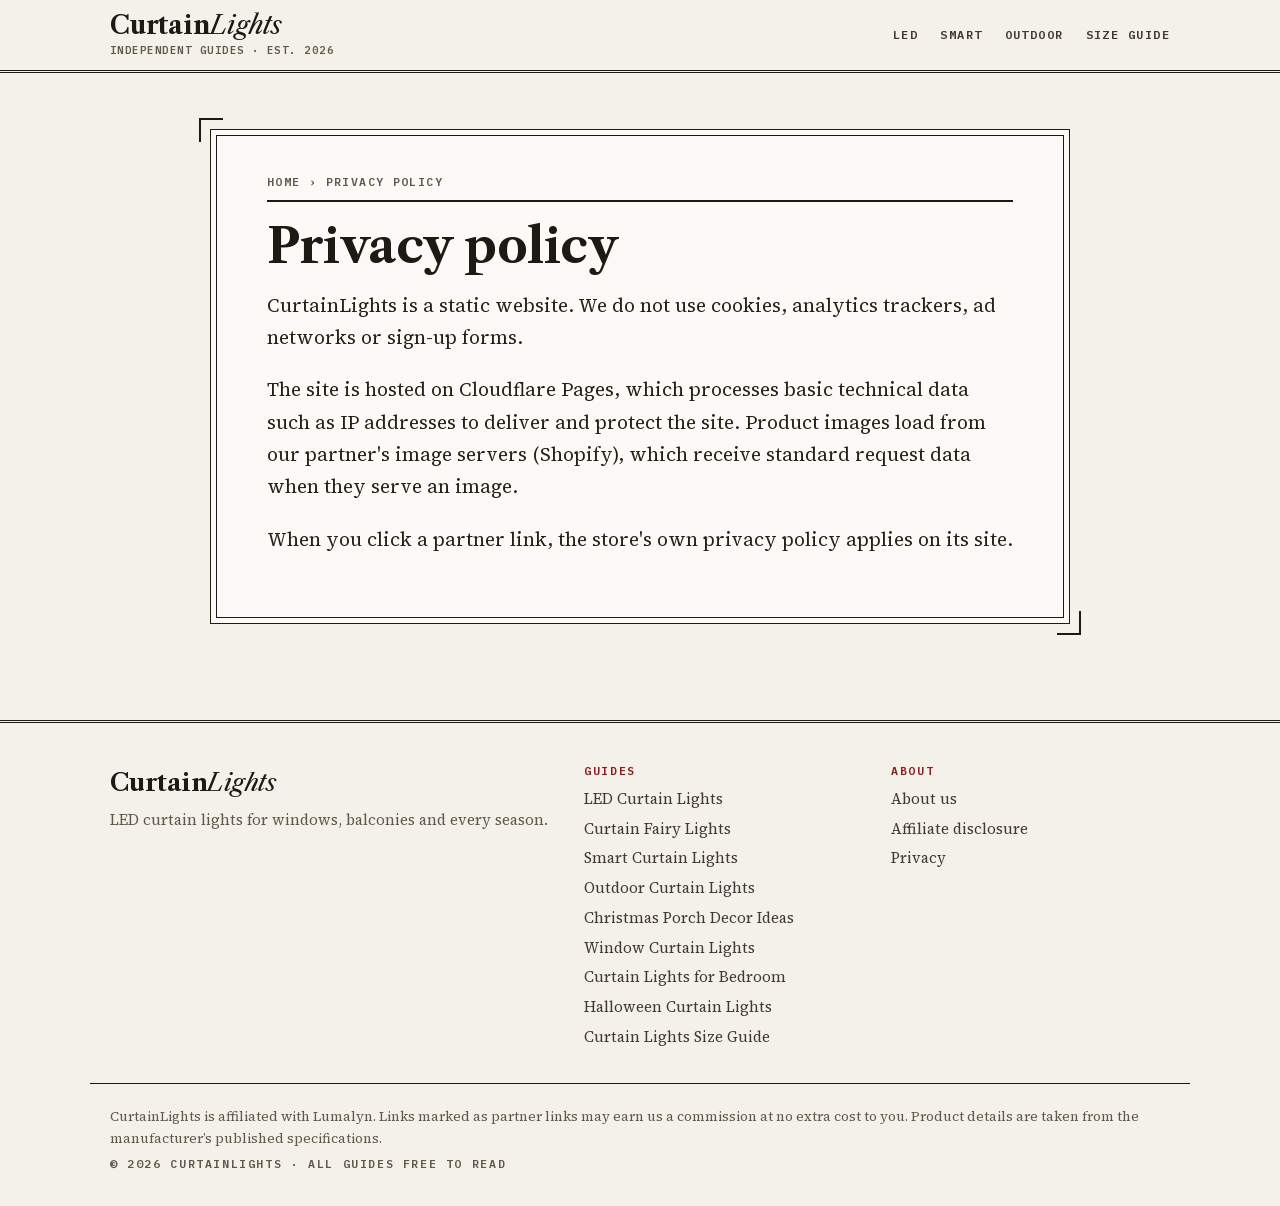
<file: privacy/index.html>
<!DOCTYPE html><html lang="en-US" class="JmDTrW_variable hb4B-G_variable CXwVwa_variable"><head><meta charSet="utf-8"/><meta name="viewport" content="width=device-width, initial-scale=1"/><link rel="preload" href="/_next/static/media/0f44b6394d723b98-s.p.24ir78z669k58.woff2" as="font" crossorigin="" type="font/woff2"/><link rel="preload" href="/_next/static/media/37afeb4e0885cb1d-s.p.34pxs3l5kt36m.woff2" as="font" crossorigin="" type="font/woff2"/><link rel="preload" href="/_next/static/media/68d403cf9f2c68c5-s.p.012bmydply3go.woff2" as="font" crossorigin="" type="font/woff2"/><link rel="preload" href="/_next/static/media/efd23c95a9595abc-s.p.17bkc83it2-u9.woff2" as="font" crossorigin="" type="font/woff2"/><link rel="stylesheet" href="/_next/static/chunks/0zn6p8vbx4t16.css" data-precedence="next"/><link rel="preload" as="script" fetchPriority="low" href="/_next/static/chunks/1x6obpmlu1_c2.js"/><script src="/_next/static/chunks/2r4s4h5xul1n-.js" async=""></script><script src="/_next/static/chunks/2khxl0v1q4i6n.js" async=""></script><script src="/_next/static/chunks/1kb4dcqdypxx7.js" async=""></script><script src="/_next/static/chunks/turbopack-3-ry682tkyiqk.js" async=""></script><script src="/_next/static/chunks/27gjg8e11zukd.js" async=""></script><meta name="theme-color" content="#f4f1e8"/><meta name="color-scheme" content="light"/><title>Privacy Policy | CurtainLights</title><meta name="description" content="What data CurtainLights collects (none of its own) and which services see your visit."/><meta name="robots" content="index, follow, max-image-preview:large, max-snippet:-1"/><link rel="canonical" href="https://curtainlights.pages.dev/privacy/"/><meta property="og:title" content="Privacy Policy | CurtainLights"/><meta property="og:description" content="What data CurtainLights collects (none of its own) and which services see your visit."/><meta property="og:site_name" content="CurtainLights"/><meta property="og:locale" content="en_US"/><meta property="og:image" content="https://curtainlights.pages.dev/images/og.jpg"/><meta property="og:image:width" content="1200"/><meta property="og:image:height" content="630"/><meta property="og:type" content="website"/><meta name="twitter:card" content="summary_large_image"/><meta name="twitter:title" content="Privacy Policy | CurtainLights"/><meta name="twitter:description" content="What data CurtainLights collects (none of its own) and which services see your visit."/><meta name="twitter:image" content="https://curtainlights.pages.dev/images/og.jpg"/><meta name="twitter:image:width" content="1200"/><meta name="twitter:image:height" content="630"/><link rel="icon" href="/icon.svg?icon.2on7mg89f6ru9.svg" sizes="any" type="image/svg+xml"/><meta name="next-size-adjust" content=""/><script src="/_next/static/chunks/0cz1d0mv5g_q7.js" noModule=""></script></head><body><div hidden=""><!--$--><!--/$--></div><script type="application/ld+json">{"@context":"https://schema.org","@graph":[{"@type":"Organization","@id":"https://curtainlights.pages.dev/#org","name":"CurtainLights","url":"https://curtainlights.pages.dev","logo":{"@type":"ImageObject","url":"https://curtainlights.pages.dev/images/logo.png","width":512,"height":512}},{"@type":"WebSite","@id":"https://curtainlights.pages.dev/#website","name":"CurtainLights","url":"https://curtainlights.pages.dev","publisher":{"@id":"https://curtainlights.pages.dev/#org"},"inLanguage":"en-US"}]}</script><a class="skip" href="#content">Skip to content</a><header class="site-header"><div class="wrap wide head-row"><a class="brand" aria-label="CurtainLights home" href="/"><span class="brand-name">Curtain<i>Lights</i></span><span class="brand-sub">Independent guides · Est. 2026</span></a><nav aria-label="Main"><a href="/led-curtain-lights/">LED</a><a href="/smart-curtain-lights/">Smart</a><a href="/outdoor-curtain-lights/">Outdoor</a><a href="/curtain-lights-size-guide/">Size guide</a></nav></div></header><div id="content"><main class="paper"><div class="sheet wrap article-sheet article"><p class="crumbs"><a href="/">Home</a> › <!-- -->Privacy policy</p><h1>Privacy policy</h1><div class="prose"><p>CurtainLights is a static website. We do not use cookies, analytics trackers, ad networks or sign-up forms.</p>
<p>The site is hosted on Cloudflare Pages, which processes basic technical data such as IP addresses to deliver and protect the site. Product images load from our partner&#39;s image servers (Shopify), which receive standard request data when they serve an image.</p>
<p>When you click a partner link, the store&#39;s own privacy policy applies on its site.</p>
</div></div></main><!--$--><!--/$--></div><footer class="site-footer"><div class="wrap wide foot-grid"><div><p class="foot-brand">Curtain<i>Lights</i></p><p class="foot-tag">LED curtain lights for windows, balconies and every season<!-- -->.</p></div><div><p class="label">Guides</p><a href="/led-curtain-lights/">LED Curtain Lights</a><a href="/curtain-fairy-lights/">Curtain Fairy Lights</a><a href="/smart-curtain-lights/">Smart Curtain Lights</a><a href="/outdoor-curtain-lights/">Outdoor Curtain Lights</a><a href="/christmas-porch-decor-ideas/">Christmas Porch Decor Ideas</a><a href="/window-curtain-lights/">Window Curtain Lights</a><a href="/curtain-lights-for-bedroom/">Curtain Lights for Bedroom</a><a href="/halloween-curtain-lights/">Halloween Curtain Lights</a><a href="/curtain-lights-size-guide/">Curtain Lights Size Guide</a></div><div><p class="label">About</p><a href="/about/">About us</a><a href="/disclosure/">Affiliate disclosure</a><a href="/privacy/">Privacy</a></div></div><div class="wrap wide fine"><p>CurtainLights is affiliated with Lumalyn. Links marked as partner links may earn us a commission at no extra cost to you. Product details are taken from the manufacturer’s published specifications.</p><p class="label">© <!-- -->2026<!-- --> <!-- -->CurtainLights<!-- --> · All guides free to read</p></div></footer><script id="_R_">(globalThis["TURBOPACK"] || (globalThis["TURBOPACK"] = [])).push({"otherChunks":["static/chunks/1x6obpmlu1_c2.js","static/chunks/2r4s4h5xul1n-.js","static/chunks/2khxl0v1q4i6n.js","static/chunks/1kb4dcqdypxx7.js"],"runtimeModuleIds":[94553]});</script><script src="/_next/static/chunks/1x6obpmlu1_c2.js" async=""></script><script>(self.__next_f=self.__next_f||[]).push([0])</script><script>self.__next_f.push([1,"1:\"$Sreact.fragment\"\n2:\"/_next/static/chunks/27gjg8e11zukd.js\"\n3:I[22016,[\"$2\"],\"\"]\n4:I[39756,[\"$2\"],\"default\"]\n5:I[37457,[\"$2\"],\"default\"]\nd:I[68027,[\"$2\"],\"default\",1]\n:HL[\"/_next/static/chunks/0zn6p8vbx4t16.css\",\"style\"]\n:HL[\"/_next/static/media/0f44b6394d723b98-s.p.24ir78z669k58.woff2\",\"font\",{\"crossOrigin\":\"\",\"type\":\"font/woff2\"}]\n:HL[\"/_next/static/media/37afeb4e0885cb1d-s.p.34pxs3l5kt36m.woff2\",\"font\",{\"crossOrigin\":\"\",\"type\":\"font/woff2\"}]\n:HL[\"/_next/static/media/68d403cf9f2c68c5-s.p.012bmydply3go.woff2\",\"font\",{\"crossOrigin\":\"\",\"type\":\"font/woff2\"}]\n:HL[\"/_next/static/media/efd23c95a9595abc-s.p.17bkc83it2-u9.woff2\",\"font\",{\"crossOrigin\":\"\",\"type\":\"font/woff2\"}]\n9:X\na:[[\"children\",{\"s\":\"__PAGE__\",\"h\":512,\"d\":{\"r\":\"$Lb\",\"p\":false,\"v\":null}}]]\n7:[[\"children\",{\"s\":{\"n\":\"slug\",\"t\":\"d\",\"k\":\"privacy\",\"s\":[]},\"h\":66048,\"d\":{\"r\":\"$L8\",\"p\":false,\"v\":\"$9\"},\"c\":\"$Qa\"}]]\n0:{\"P\":null,\"c\":[\"\",\"privacy\",\"\"],\"q\":\"\",\"i\":false,\"t\":{\"t\":{\"s\":\"\",\"h\":131600,\"d\":{\"r\":[\"$\",\"$1\",\"c\",{\"children\":[[[\"$\",\"link\",\"0\",{\"rel\":\"stylesheet\",\"href\":\"/_next/static/chunks/0zn6p8vbx4t16.css\",\"precedence\":\"next\",\"crossOrigin\":\"$undefined\",\"nonce\":\"$undefined\"}],[\"$\",\"script\",\"script-0\",{\"src\":\"/_next/static/chunks/27gjg8e11zukd.js\",\"async\":true,\"nonce\":\"$undefined\"}]],[\"$\",\"html\",null,{\"lang\":\"en-US\",\"className\":\"JmDTrW_variable hb4B-G_variable CXwVwa_variable\",\"children\":[\"$\",\"body\",null,{\"children\":[[\"$\",\"script\",null,{\"type\":\"application/ld+json\",\"dangerouslySetInnerHTML\":{\"__html\":\"{\\\"@context\\\":\\\"https://schema.org\\\",\\\"@graph\\\":[{\\\"@type\\\":\\\"Organization\\\",\\\"@id\\\":\\\"https://curtainlights.pages.dev/#org\\\",\\\"name\\\":\\\"CurtainLights\\\",\\\"url\\\":\\\"https://curtainlights.pages.dev\\\",\\\"logo\\\":{\\\"@type\\\":\\\"ImageObject\\\",\\\"url\\\":\\\"https://curtainlights.pages.dev/images/logo.png\\\",\\\"width\\\":512,\\\"height\\\":512}},{\\\"@type\\\":\\\"WebSite\\\",\\\"@id\\\":\\\"https://curtainlights.pages.dev/#website\\\",\\\"name\\\":\\\"CurtainLights\\\",\\\"url\\\":\\\"https://curtainlights.pages.dev\\\",\\\"publisher\\\":{\\\"@id\\\":\\\"https://curtainlights.pages.dev/#org\\\"},\\\"inLanguage\\\":\\\"en-US\\\"}]}\"}}],[\"$\",\"a\",null,{\"className\":\"skip\",\"href\":\"#content\",\"children\":\"Skip to content\"}],[\"$\",\"header\",null,{\"className\":\"site-header\",\"children\":[\"$\",\"div\",null,{\"className\":\"wrap wide head-row\",\"children\":[[\"$\",\"$L3\",null,{\"href\":\"/\",\"className\":\"brand\",\"aria-label\":\"CurtainLights home\",\"children\":[[\"$\",\"span\",null,{\"className\":\"brand-name\",\"children\":[\"Curtain\",[\"$\",\"i\",null,{\"children\":\"Lights\"}]]}],[\"$\",\"span\",null,{\"className\":\"brand-sub\",\"children\":\"Independent guides · Est. 2026\"}]]}],[\"$\",\"nav\",null,{\"aria-label\":\"Main\",\"children\":[[\"$\",\"$L3\",null,{\"href\":\"/led-curtain-lights/\",\"children\":\"LED\"}],[\"$\",\"$L3\",null,{\"href\":\"/smart-curtain-lights/\",\"children\":\"Smart\"}],[\"$\",\"$L3\",null,{\"href\":\"/outdoor-curtain-lights/\",\"children\":\"Outdoor\"}],[\"$\",\"$L3\",null,{\"href\":\"/curtain-lights-size-guide/\",\"children\":\"Size guide\"}],false]}]]}]}],[\"$\",\"div\",null,{\"id\":\"content\",\"children\":[\"$\",\"$L4\",null,{\"parallelRouterKey\":\"children\",\"error\":\"$undefined\",\"errorStyles\":\"$undefined\",\"errorScripts\":\"$undefined\",\"template\":[\"$\",\"$L5\",null,{}],\"templateStyles\":\"$undefined\",\"templateScripts\":\"$undefined\",\"notFound\":[[\"$\",\"main\",null,{\"className\":\"wrap article\",\"children\":[[\"$\",\"h1\",null,{\"children\":\"Page not found\"}],[\"$\",\"p\",null,{\"children\":[\"That page does not exist. Try the \",[\"$\",\"$L3\",null,{\"href\":\"/\",\"children\":\"home page\"}],\" or the \",[\"$\",\"$L3\",null,{\"href\":\"/curtain-lights-size-guide/\",\"children\":\"size guide\"}],\".\"]}]]}],[]],\"forbidden\":\"$undefined\",\"unauthorized\":\"$undefined\"}]}],[\"$\",\"footer\",null,{\"className\":\"site-footer\",\"children\":[[\"$\",\"div\",null,{\"className\":\"wrap wide foot-grid\",\"children\":[[\"$\",\"div\",null,{\"children\":[[\"$\",\"p\",null,{\"className\":\"foot-brand\",\"children\":[\"Curtain\",[\"$\",\"i\",null,{\"children\":\"Lights\"}]]}],[\"$\",\"p\",null,{\"className\":\"foot-tag\",\"children\":[\"LED curtain lights for windows, balconies and every season\",\".\"]}]]}],[\"$\",\"div\",null,{\"children\":[[\"$\",\"p\",null,{\"className\":\"label\",\"children\":\"Guides\"}],[[\"$\",\"$L3\",\"led-curtain-lights\",{\"href\":\"/led-curtain-lights/\",\"children\":\"LED Curtain Lights\"}],[\"$\",\"$L3\",\"curtain-fairy-lights\",{\"href\":\"/curtain-fairy-lights/\",\"children\":\"Curtain Fairy Lights\"}],[\"$\",\"$L3\",\"smart-curtain-lights\",{\"href\":\"/smart-curtain-lights/\",\"children\":\"Smart Curtain Lights\"}],[\"$\",\"$L3\",\"outdoor-curtain-lights\",{\"href\":\"/outdoor-curtain-lights/\",\"children\":\"Outdoor Curtain Lights\"}],[\"$\",\"$L3\",\"christmas-porch-decor-ideas\",{\"href\":\"/christmas-porch-decor-ideas/\",\"children\":\"Christmas Porch Decor Ideas\"}],[\"$\",\"$L3\",\"window-curtain-lights\",{\"href\":\"/window-curtain-lights/\",\"children\":\"Window Curtain Lights\"}],[\"$\",\"$L3\",\"curtain-lights-for-bedroom\",{\"href\":\"/curtain-lights-for-bedroom/\",\"children\":\"Curtain Lights for Bedroom\"}],[\"$\",\"$L3\",\"halloween-curtain-lights\",{\"href\":\"/halloween-curtain-lights/\",\"children\":\"Halloween Curtain Lights\"}],[\"$\",\"$L3\",\"curtain-lights-size-guide\",{\"href\":\"/curtain-lights-size-guide/\",\"children\":\"Curtain Lights Size Guide\"}]]]}],[\"$\",\"div\",null,{\"children\":[[\"$\",\"p\",null,{\"className\":\"label\",\"children\":\"About\"}],[\"$\",\"$L3\",null,{\"href\":\"/about/\",\"children\":\"About us\"}],[\"$\",\"$L3\",null,{\"href\":\"/disclosure/\",\"children\":\"Affiliate disclosure\"}],[\"$\",\"$L3\",null,{\"href\":\"/privacy/\",\"children\":\"Privacy\"}]]}]]}],[\"$\",\"div\",null,{\"className\":\"wrap wide fine\",\"children\":[[\"$\",\"p\",null,{\"children\":\"CurtainLights is affiliated with Lumalyn. Links marked as partner links may earn us a commission at no extra cost to you. Product details are taken from the manufacturer’s published specifications.\"}],\"$L6\"]}]]}]]}]}]]}],\"p\":false,\"v\":null},\"c\":\"$Q7\"},\"h\":{\"r\":\"$Lc\",\"p\":false,\"v\":null}},\"m\":\"$undefined\",\"G\":[\"$d\",[\"$Le\"]],\"S\":true,\"r\":\"$undefined\",\"s\":\"$undefined\",\"a\":\"$undefined\",\"l\":\"$undefined\",\"p\":\"$undefined\",\"d\":\"$undefined\",\"b\":\"3umsZZyTaO6Nrekl8GuQ0\"}\n10:I[97367,[\"$2\"],\"OutletBoundary\"]\n11:\"$Sreact.suspense\"\n13:\"ViewportBoundary\"\n14:I[97367,[\"$2\"],\"$13\"]\n16:\"MetadataBoundary\"\n17:I[97367,[\"$2\"],\"$16\"]\n6:[\"$\",\"p\",null,{\"className\":\"label\",\"children\":[\"© \",2026,\" \",\"CurtainLights\",\" · All guides free to read\"]}]\n8:[\"$\",\"$1\",\"c\",{\"children\":[null,[\"$\",\"$L4\",null,{\"parallelRouterKey\":\"children\",\"error\":\"$undefined\",\"errorStyles\":\"$undefined\",\"errorScripts\":\"$undefined\",\"template\":[\"$\",\"$L5\",null,{}],\"templateStyles\":\"$undefined\",\"templateScripts\":\"$undefined\",\"notFound\":\"$undefined\",\"forbidden\":\"$undefined\",\"unauthorized\":\"$undefined\"}]]}]\nb:[\"$\",\"$1\",\"c\",{\"children\":[\"$Lf\",null,[\"$\",\"$L10\",null,{\"children\":[\"$\",\"$11\",null,{\"name\":\"Next.MetadataOutlet\",\"children\":\"$@12\"}]}]]}]\nc:[\"$\",\"$1\",\"h\",{\"children\":[null,[\"$\",\"$L14\",null,{\"children\":\"$L15\"}],[\"$\",\"$L17\",null,{\"children\":[[\"$\",\"div\",null,{\"hidden\":true,\"children\":[\"$\",\"$11\",null,{\"name\":\"Next.Metadata\",\"children\":\"$L18\"}]}],null]}],[\"$\",\"meta\",null,{\"name\":\"next-size-adjust\",\"content\":\"\"}]]}]\ne:[\"$\",\"link\",\"0\",{\"rel\":\"stylesheet\",\"href\":\"/_next/static/chunks/0zn6p8vbx4t16.css\",\"precedence\":\"next\",\"crossOrigin\":\"$undefined\",\"nonce\":\"$undefined\"}]\n9:C\nf:[\"$\",\"main\",null,{\"className\":\"paper\",\"children\":[\"$\",\"div\",null,{\"className\":\"sheet wrap article-sheet article\",\"children\":[[\"$\",\"p\",null,{\"className\":\"crumbs\",\"children\":[[\"$\",\"$L3\",null,{\"href\":\"/\",\"children\":\"Home\"}],\" › \",\"Privacy policy\"]}],[\"$\",\"h1\",null,{\"children\":\"Privacy policy\"}],[\"$\",\"div\",null,{\"className\":\"prose\",\"dangerouslySetInnerHTML\":{\"__html\":\"\u003cp\u003eCurtainLights is a static website. We do not use cookies, analytics trackers, ad networks or sign-up forms.\u003c/p\u003e\\n\u003cp\u003eThe site is hosted on Cloudflare Pages, which processes basic technical data such as IP addresses to deliver and protect the site. Product images load from our partner\u0026#39;s image servers (Shopify), which receive standard request data when they serve an image.\u003c/p\u003e\\n\u003cp\u003eWhen you click a partner link, the store\u0026#39;s own privacy policy applies on its site.\u003c/p\u003e\\n\"}}]]}]}]\n15:[[\"$\",\"meta\",\"0\",{\"charSet\":\"utf-8\"}],[\"$\",\"meta\",\"1\",{\"name\":\"viewport\",\"content\":\"width=device-width, initial-scale=1\"}],[\"$\",\"meta\",\"2\",{\"name\":\"theme-color\",\"content\":\"#f4f1e8\"}],[\"$\",\"meta\",\"3\",{\"name\":\"color-scheme\",\"content\":\"light\"}]]\n19:I[27201,[\"$2\"],\"IconMark\"]\n12:null\n18:[[\"$\",\"title\",\"0\",{\"children\":\"Privacy Policy | CurtainLights\"}],[\"$\",\"meta\",\"1\",{\"name\":\"description\",\"content\":\"What data CurtainLights collects (none of its own) and which services see your visit.\"}],[\"$\",\"meta\",\"2\",{\"name\":\"robots\",\"content\":\"index, follow, max-image-preview:large, max-snippet:-1\"}],[\"$\",\"link\",\"3\",{\"rel\":\"canonical\",\"href\":\"https://curtainlights.pages.dev/privacy/\"}],[\"$\",\"meta\",\"4\",{\"property\":\"og:title\",\"content\":\"Privacy Policy | CurtainLights\"}],[\"$\",\"meta\",\"5\",{\"property\":\"og:description\",\"content\":\"What data CurtainLights collects (none of its own) and which services see your visit.\"}],[\"$\",\"meta\",\"6\",{\"property\":\"og:site_name\",\"content\":\"CurtainLights\"}],[\"$\",\"meta\",\"7\",{\"property\":\"og:locale\",\"content\":\"en_US\"}],[\"$\",\"meta\",\"8\",{\"property\":\"og:image\",\"content\":\"https://curtainlights.pages.dev/images/og.jpg\"}],[\"$\",\"meta\",\"9\",{\"property\":\"og:image:width\",\"content\":\"1200\"}],[\"$\",\"meta\",\"10\",{\"property\":\"og:image:height\",\"content\":\"630\"}],[\"$\",\"meta\",\"11\",{\"property\":\"og:type\",\"content\":\"website\"}],[\"$\",\"meta\",\"12\",{\"name\":\"twitter:card\",\"content\":\"summary_large_image\"}],[\"$\",\"meta\",\"13\",{\"name\":\"twitter:title\",\"content\":\"Privacy Policy | CurtainLights\"}],[\"$\",\"meta\",\"14\",{\"name\":\"twitter:description\",\"content\":\"What data CurtainLights collects (none of its own) and which services see your visit.\"}],[\"$\",\"meta\",\"15\",{\"name\":\"twitter:image\",\"content\":\"https://curtainlights.pages.dev/images/og.jpg\"}],[\"$\",\"meta\",\"16\",{\"name\":\"twitter:image:width\",\"content\":\"1200\"}],[\"$\",\"meta\",\"17\",{\"name\":\"twitter:image:height\",\"content\":\"630\"}],[\"$\",\"link\",\"18\",{\"rel\":\"icon\",\"href\":\"/icon.svg?icon.2on7mg89f6ru9.svg\",\"sizes\":\"any\",\"type\":\"image/svg+xml\"}],[\"$\",\"$L19\",\"19\",{}]]\n"])</script></body></html>
</file>
<file: _next/static/chunks/0zn6p8vbx4t16.css>
@font-face{font-family:Libre Caslon Text;font-style:italic;font-weight:400;font-display:swap;src:url(../media/403708df4588081a-s.0gcpnt4m-5s5j.woff2)format("woff2");unicode-range:U+100-2BA,U+2BD-2C5,U+2C7-2CC,U+2CE-2D7,U+2DD-2FF,U+304,U+308,U+329,U+1D00-1DBF,U+1E00-1E9F,U+1EF2-1EFF,U+2020,U+20A0-20AB,U+20AD-20C4,U+2113,U+2C60-2C7F,U+A720-A7FF}@font-face{font-family:Libre Caslon Text;font-style:italic;font-weight:400;font-display:swap;src:url(../media/0f44b6394d723b98-s.p.24ir78z669k58.woff2)format("woff2");unicode-range:U+??,U+131,U+152-153,U+2BB-2BC,U+2C6,U+2DA,U+2DC,U+304,U+308,U+329,U+2000-206F,U+20AC,U+2122,U+2191,U+2193,U+2212,U+2215,U+FEFF,U+FFFD}@font-face{font-family:Libre Caslon Text;font-style:normal;font-weight:400;font-display:swap;src:url(../media/54cffa2be332103c-s.411aav-9w-aoh.woff2)format("woff2");unicode-range:U+100-2BA,U+2BD-2C5,U+2C7-2CC,U+2CE-2D7,U+2DD-2FF,U+304,U+308,U+329,U+1D00-1DBF,U+1E00-1E9F,U+1EF2-1EFF,U+2020,U+20A0-20AB,U+20AD-20C4,U+2113,U+2C60-2C7F,U+A720-A7FF}@font-face{font-family:Libre Caslon Text;font-style:normal;font-weight:400;font-display:swap;src:url(../media/37afeb4e0885cb1d-s.p.34pxs3l5kt36m.woff2)format("woff2");unicode-range:U+??,U+131,U+152-153,U+2BB-2BC,U+2C6,U+2DA,U+2DC,U+304,U+308,U+329,U+2000-206F,U+20AC,U+2122,U+2191,U+2193,U+2212,U+2215,U+FEFF,U+FFFD}@font-face{font-family:Libre Caslon Text;font-style:normal;font-weight:700;font-display:swap;src:url(../media/10a9535b0856840c-s.15b7ujq1icu3o.woff2)format("woff2");unicode-range:U+100-2BA,U+2BD-2C5,U+2C7-2CC,U+2CE-2D7,U+2DD-2FF,U+304,U+308,U+329,U+1D00-1DBF,U+1E00-1E9F,U+1EF2-1EFF,U+2020,U+20A0-20AB,U+20AD-20C4,U+2113,U+2C60-2C7F,U+A720-A7FF}@font-face{font-family:Libre Caslon Text;font-style:normal;font-weight:700;font-display:swap;src:url(../media/efd23c95a9595abc-s.p.17bkc83it2-u9.woff2)format("woff2");unicode-range:U+??,U+131,U+152-153,U+2BB-2BC,U+2C6,U+2DA,U+2DC,U+304,U+308,U+329,U+2000-206F,U+20AC,U+2122,U+2191,U+2193,U+2212,U+2215,U+FEFF,U+FFFD}@font-face{font-family:Libre Caslon Text Fallback;src:local(Times New Roman);ascent-override:82.44%;descent-override:22.1%;line-gap-override:0.0%;size-adjust:117.66%}.JmDTrW_className{font-family:Libre Caslon Text,Libre Caslon Text Fallback}.JmDTrW_variable{--font-head:"Libre Caslon Text", "Libre Caslon Text Fallback"}
@font-face{font-family:"Source Serif 4";font-style:normal;font-weight:200 900;font-display:swap;src:url(../media/20aee433927f7d4b-s.22-vwy_zcz7be.woff2)format("woff2");unicode-range:U+460-52F,U+1C80-1C8A,U+20B4,U+2DE0-2DFF,U+A640-A69F,U+FE2E-FE2F}@font-face{font-family:"Source Serif 4";font-style:normal;font-weight:200 900;font-display:swap;src:url(../media/256e1f7f180674ba-s.3_q_pmj-3v7pv.woff2)format("woff2");unicode-range:U+301,U+400-45F,U+490-491,U+4B0-4B1,U+2116}@font-face{font-family:"Source Serif 4";font-style:normal;font-weight:200 900;font-display:swap;src:url(../media/be3bf58b83159894-s.0kupvvif_223v.woff2)format("woff2");unicode-range:U+370-377,U+37A-37F,U+384-38A,U+38C,U+38E-3A1,U+3A3-3FF}@font-face{font-family:"Source Serif 4";font-style:normal;font-weight:200 900;font-display:swap;src:url(../media/753b6407f468151f-s.11jlrhjosin9v.woff2)format("woff2");unicode-range:U+102-103,U+110-111,U+128-129,U+168-169,U+1A0-1A1,U+1AF-1B0,U+300-301,U+303-304,U+308-309,U+323,U+329,U+1EA0-1EF9,U+20AB}@font-face{font-family:"Source Serif 4";font-style:normal;font-weight:200 900;font-display:swap;src:url(../media/292081311a6a8abc-s.3z1vcboutudqk.woff2)format("woff2");unicode-range:U+100-2BA,U+2BD-2C5,U+2C7-2CC,U+2CE-2D7,U+2DD-2FF,U+304,U+308,U+329,U+1D00-1DBF,U+1E00-1E9F,U+1EF2-1EFF,U+2020,U+20A0-20AB,U+20AD-20C4,U+2113,U+2C60-2C7F,U+A720-A7FF}@font-face{font-family:"Source Serif 4";font-style:normal;font-weight:200 900;font-display:swap;src:url(../media/68d403cf9f2c68c5-s.p.012bmydply3go.woff2)format("woff2");unicode-range:U+??,U+131,U+152-153,U+2BB-2BC,U+2C6,U+2DA,U+2DC,U+304,U+308,U+329,U+2000-206F,U+20AC,U+2122,U+2191,U+2193,U+2212,U+2215,U+FEFF,U+FFFD}@font-face{font-family:"Source Serif 4 Fallback";src:local(Times New Roman);ascent-override:87.87%;descent-override:28.41%;line-gap-override:0.0%;size-adjust:117.91%}.hb4B-G_className{font-family:"Source Serif 4","Source Serif 4 Fallback";font-style:normal}.hb4B-G_variable{--font-body:"Source Serif 4", "Source Serif 4 Fallback"}
@font-face{font-family:IBM Plex Mono;font-style:normal;font-weight:400;font-display:swap;src:url(../media/e390973e931a41c5-s.0rgnxg2b64rzs.woff2)format("woff2");unicode-range:U+460-52F,U+1C80-1C8A,U+20B4,U+2DE0-2DFF,U+A640-A69F,U+FE2E-FE2F}@font-face{font-family:IBM Plex Mono;font-style:normal;font-weight:400;font-display:swap;src:url(../media/59b15b4bcd7b1eb5-s.2vemzm0itqzfy.woff2)format("woff2");unicode-range:U+301,U+400-45F,U+490-491,U+4B0-4B1,U+2116}@font-face{font-family:IBM Plex Mono;font-style:normal;font-weight:400;font-display:swap;src:url(../media/e532fa1b9921e1cd-s.3cb5lpr2l6xud.woff2)format("woff2");unicode-range:U+102-103,U+110-111,U+128-129,U+168-169,U+1A0-1A1,U+1AF-1B0,U+300-301,U+303-304,U+308-309,U+323,U+329,U+1EA0-1EF9,U+20AB}@font-face{font-family:IBM Plex Mono;font-style:normal;font-weight:400;font-display:swap;src:url(../media/2fe89d53234c61d4-s.1u30mmyq6lnsd.woff2)format("woff2");unicode-range:U+100-2BA,U+2BD-2C5,U+2C7-2CC,U+2CE-2D7,U+2DD-2FF,U+304,U+308,U+329,U+1D00-1DBF,U+1E00-1E9F,U+1EF2-1EFF,U+2020,U+20A0-20AB,U+20AD-20C4,U+2113,U+2C60-2C7F,U+A720-A7FF}@font-face{font-family:IBM Plex Mono;font-style:normal;font-weight:400;font-display:swap;src:url(../media/99e609270109b47d-s.40sczeszzbjw1.woff2)format("woff2");unicode-range:U+??,U+131,U+152-153,U+2BB-2BC,U+2C6,U+2DA,U+2DC,U+304,U+308,U+329,U+2000-206F,U+20AC,U+2122,U+2191,U+2193,U+2212,U+2215,U+FEFF,U+FFFD}@font-face{font-family:IBM Plex Mono;font-style:normal;font-weight:600;font-display:swap;src:url(../media/6ff74e33ebd7bca3-s.352ti9pm7m6qh.woff2)format("woff2");unicode-range:U+460-52F,U+1C80-1C8A,U+20B4,U+2DE0-2DFF,U+A640-A69F,U+FE2E-FE2F}@font-face{font-family:IBM Plex Mono;font-style:normal;font-weight:600;font-display:swap;src:url(../media/1a69062cfe6f77f8-s.0o-3_g79811ob.woff2)format("woff2");unicode-range:U+301,U+400-45F,U+490-491,U+4B0-4B1,U+2116}@font-face{font-family:IBM Plex Mono;font-style:normal;font-weight:600;font-display:swap;src:url(../media/9a4838fcda0d1bca-s.0ngr-xkgqz1kf.woff2)format("woff2");unicode-range:U+102-103,U+110-111,U+128-129,U+168-169,U+1A0-1A1,U+1AF-1B0,U+300-301,U+303-304,U+308-309,U+323,U+329,U+1EA0-1EF9,U+20AB}@font-face{font-family:IBM Plex Mono;font-style:normal;font-weight:600;font-display:swap;src:url(../media/2e95a7d252b9825a-s.15orukf5wyxb5.woff2)format("woff2");unicode-range:U+100-2BA,U+2BD-2C5,U+2C7-2CC,U+2CE-2D7,U+2DD-2FF,U+304,U+308,U+329,U+1D00-1DBF,U+1E00-1E9F,U+1EF2-1EFF,U+2020,U+20A0-20AB,U+20AD-20C4,U+2113,U+2C60-2C7F,U+A720-A7FF}@font-face{font-family:IBM Plex Mono;font-style:normal;font-weight:600;font-display:swap;src:url(../media/23b7a97ae3b5c134-s.226pwps5o-gq_.woff2)format("woff2");unicode-range:U+??,U+131,U+152-153,U+2BB-2BC,U+2C6,U+2DA,U+2DC,U+304,U+308,U+329,U+2000-206F,U+20AC,U+2122,U+2191,U+2193,U+2212,U+2215,U+FEFF,U+FFFD}@font-face{font-family:IBM Plex Mono Fallback;src:local(Arial);ascent-override:76.16%;descent-override:20.43%;line-gap-override:0.0%;size-adjust:134.59%}.CXwVwa_className{font-family:IBM Plex Mono,IBM Plex Mono Fallback;font-style:normal}.CXwVwa_variable{--font-mono:"IBM Plex Mono", "IBM Plex Mono Fallback"}
:root{--lightningcss-light:initial;--lightningcss-dark: ;color-scheme:light;--paper:#f4f1e8;--sheet:#fbfaf6;--ink:#1c1a15;--ink-2:#3f3b33;--muted:#5e594f;--rule:#1c1a15;--hair:#d9d3c4;--red:#8b1e1e;--navy:#1f3a5f;--tint:#efeadd}*{box-sizing:border-box}html{-webkit-text-size-adjust:100%;scroll-behavior:smooth;scroll-padding-top:90px}body{background:var(--paper);color:var(--ink);font:400 18px/1.65 var(--font-body), Georgia, "Times New Roman", serif;-webkit-font-smoothing:antialiased;text-rendering:optimizelegibility;margin:0}h1,h2,h3,.brand-name,.foot-brand,.buy-title,.ix-title{font-family:var(--font-head), Georgia, serif;letter-spacing:-.01em;color:var(--ink);font-weight:700}h1 i,h2 i,.brand-name i,.foot-brand i{font-style:italic;font-weight:400}a{color:var(--navy);text-underline-offset:3px;text-decoration-thickness:1px}img{max-width:100%;height:auto;display:block}.skip{position:absolute;left:-999px}.skip:focus{z-index:60;background:#fff;padding:8px 12px;top:8px;left:16px}.wrap{max-width:760px;margin:0 auto;padding:0 20px}.wrap.wide{max-width:1100px}.label,.eyebrow{font:600 11.5px/1.4 var(--font-mono), "Courier New", monospace;letter-spacing:.14em;text-transform:uppercase;color:var(--muted);margin:0}.center{text-align:center}.red{color:var(--red)!important}.btn{border:1.5px solid var(--ink);background:var(--ink);color:#fbfaf6;min-height:48px;font:600 13px/1 var(--font-mono), monospace;letter-spacing:.1em;text-transform:uppercase;white-space:nowrap;border-radius:2px;justify-content:center;align-items:center;gap:8px;padding:0 24px;text-decoration:none;transition:background .15s,color .15s;display:inline-flex}.btn:hover{background:#000}.btn-lg{min-height:54px;padding:0 28px;font-size:13.5px}.btn-sm{min-height:38px;padding:0 14px;font-size:12px}.btn-ghost{color:var(--ink);background:0 0}.btn-ghost:hover{background:var(--tint)}.site-header{z-index:40;background:var(--paper);border-bottom:3px double var(--rule);position:sticky;top:0}.head-row{justify-content:space-between;align-items:center;gap:16px;min-height:70px;display:flex}.brand{line-height:1.1;text-decoration:none;display:grid}.brand-name{font-size:25px}.brand-sub{font:600 10.5px/1.4 var(--font-mono), monospace;letter-spacing:.14em;text-transform:uppercase;color:var(--muted);margin-top:3px}.site-header nav{align-items:center;gap:22px;display:flex}.site-header nav a:not(.btn){font:600 12px/1 var(--font-mono), monospace;letter-spacing:.12em;text-transform:uppercase;color:var(--ink-2);text-decoration:none}.site-header nav a:not(.btn):hover{color:var(--red)}@media (max-width:820px){.site-header nav a:not(.btn){display:none}.brand-name{font-size:22px}}.paper{padding:28px 0 56px}.sheet{background:var(--sheet);border:1px solid var(--rule);box-shadow:inset 0 0 0 5px var(--sheet), inset 0 0 0 6px var(--rule);max-width:1060px;padding:44px 56px 48px;position:relative}.sheet:before,.sheet:after{content:"";border:2px solid var(--rule);width:22px;height:22px;position:absolute}.sheet:before{border-bottom:0;border-right:0;top:-12px;left:-12px}.sheet:after{border-top:0;border-left:0;bottom:-12px;right:-12px}@media (max-width:760px){.sheet{margin:0 12px;padding:28px 22px 32px}.paper{padding:18px 0 40px}}.hero{text-align:center}.docline{border-bottom:2px solid var(--rule);font:600 11px/1.4 var(--font-mono), monospace;letter-spacing:.14em;text-transform:uppercase;color:var(--ink-2);justify-content:space-between;gap:12px;margin:18px 0 30px;padding-bottom:10px;display:flex}.hero h1{max-width:16ch;margin:0 auto 20px;font-size:clamp(36px,5vw,60px);line-height:1.07}.lede{color:var(--ink-2);max-width:56ch;margin:0 auto;font-size:20px;line-height:1.6}.lede b{color:var(--ink)}.hero-ctas{flex-wrap:wrap;justify-content:center;gap:12px;margin:30px 0;display:flex}.terms{border:1px solid var(--rule);border-collapse:collapse;text-align:left;background:#fff;width:100%;max-width:640px;margin:0 auto}.terms th{font:600 11px/1.4 var(--font-mono), monospace;letter-spacing:.14em;text-transform:uppercase;background:var(--tint);border-bottom:1px solid var(--rule);padding:10px 14px}.terms th:last-child,.terms td:last-child{text-align:right}.terms td{border-bottom:1px dashed var(--hair);padding:12px 14px;font-size:16px}.terms td i{color:var(--muted);font-size:15px}.terms td:last-child{font:600 11.5px/1.4 var(--font-mono), monospace;letter-spacing:.1em;text-transform:uppercase;color:var(--navy);white-space:nowrap}.hero-note{color:var(--muted);margin:12px 0 0;font-size:13px}.plate{max-width:820px;margin:34px auto 0}.plate img{border:1px solid var(--rule);background:#fff;width:100%;padding:6px}.plate figcaption{color:var(--ink-2);margin-top:10px;font-size:14.5px;font-style:italic}.plate figcaption span{font:600 11px/1 var(--font-mono), monospace;letter-spacing:.14em;text-transform:uppercase;color:var(--red);margin-right:6px;font-style:normal}.hero .plate img{aspect-ratio:16/10;object-fit:cover}.sec{border-top:1px solid var(--rule);margin-top:56px;padding-top:40px}.sec.last{border-top:0;padding-top:8px}.section-h{text-align:center;margin:10px 0 26px;font-size:clamp(26px,3vw,36px);line-height:1.15}.cols3{grid-template-columns:repeat(3,minmax(0,1fr));display:grid}.cols3>div{border-left:1px solid var(--hair);padding:4px 26px}.cols3>div:first-child{border-left:0;padding-left:0}.cols3>div:last-child{padding-right:0}.cols3 h3{margin:0 0 8px;font-size:21px}.cols3 p{color:var(--ink-2);margin:0;font-size:17px}.gallery{grid-template-columns:repeat(4,minmax(0,1fr));gap:22px;margin-top:18px;display:grid}.gallery .plate{margin:0}.gallery .plate img{aspect-ratio:1;object-fit:cover}.gallery figcaption{font-size:14px}.steps{border:1px solid var(--rule);grid-template-columns:repeat(3,minmax(0,1fr));gap:0;margin:0 0 30px;padding:0;list-style:none;display:grid}.steps li{border-left:1px solid var(--hair);color:var(--ink-2);padding:20px 22px;font-size:17px}.steps li:first-child{border-left:0}.steps li span{font-family:var(--font-head), serif;color:var(--red);margin-bottom:8px;font-size:30px;line-height:1;display:block}.steps strong{color:var(--ink)}table{border-collapse:collapse;width:100%}.ruled{border-top:2px solid var(--rule);border-bottom:2px solid var(--rule);font-size:16px}.ruled th{font:600 11px/1.4 var(--font-mono), monospace;letter-spacing:.12em;text-transform:uppercase;text-align:left;border-bottom:1px solid var(--rule);color:var(--ink-2);padding:10px 12px}.ruled td{border-bottom:1px dashed var(--hair);vertical-align:top;padding:12px}.ruled tr:last-child td{border-bottom:0}.table-wrap{overflow-x:auto}.more{text-align:center;font:600 12px/1.4 var(--font-mono), monospace;letter-spacing:.1em;text-transform:uppercase;margin:14px 0 0}.index{border-top:2px solid var(--rule);margin:0;padding:0;list-style:none}.index li{border-bottom:1px dashed var(--hair)}.index a{color:inherit;grid-template-columns:56px 1fr auto;align-items:baseline;gap:16px;padding:16px 4px;text-decoration:none;display:grid}.index a:hover .ix-title{color:var(--red)}.ix-no{font:600 13px/1 var(--font-mono), monospace;color:var(--red);letter-spacing:.1em}.ix-body{gap:4px;display:grid}.ix-title{font-size:21px;line-height:1.25}.ix-desc{color:var(--muted);font-size:15.5px;line-height:1.5}.ix-go{font:600 11.5px/1 var(--font-mono), monospace;letter-spacing:.12em;text-transform:uppercase;color:var(--navy);white-space:nowrap}.faq-home details,.faq details{border-bottom:1px dashed var(--hair);padding:14px 0}.faq-home summary,.faq summary{cursor:pointer;font-family:var(--font-head), serif;font-size:19px;font-weight:700}.faq-home details p,.faq details p{color:var(--ink-2);margin:8px 0 0}.faq-home{max-width:760px;margin-left:auto;margin-right:auto}@media (max-width:960px){.gallery{grid-template-columns:repeat(2,minmax(0,1fr))}}@media (max-width:760px){.cols3,.steps{grid-template-columns:1fr}.cols3>div{border-left:0;border-top:1px solid var(--hair);padding:18px 0}.cols3>div:first-child{border-top:0;padding-top:0}.steps li{border-left:0;border-top:1px solid var(--hair)}.steps li:first-child{border-top:0}.docline{flex-direction:column;align-items:center;gap:4px}.index a{grid-template-columns:36px 1fr}.ix-go{display:none}.terms td{font-size:15px}}.buy{border:1px solid var(--rule);box-shadow:inset 0 0 0 4px #fff, inset 0 0 0 5px var(--rule);background:#fff;margin:34px 0;padding:22px 24px 24px}.buy-head{border-bottom:1px solid var(--rule);font:600 11px/1 var(--font-mono), monospace;letter-spacing:.14em;text-transform:uppercase;justify-content:space-between;margin:0 0 14px;padding-bottom:8px;display:flex}.buy-head span:first-child{color:var(--red)}.buy-head span:last-child{color:var(--muted)}.buy-grid{grid-template-columns:150px 1fr;align-items:start;gap:22px;display:grid}.buy-img img{object-fit:cover;border:1px solid var(--hair);width:150px;height:150px}.buy-title{margin:0 0 8px;font-size:22px;line-height:1.2}.buy-specs td{border-bottom:1px dashed var(--hair);padding:6px 0;font-size:15.5px}.buy-specs td:last-child{text-align:right;font:600 11px/1.4 var(--font-mono), monospace;letter-spacing:.1em;text-transform:uppercase;color:var(--navy);white-space:nowrap;padding-left:12px}.buy-cta{flex-wrap:wrap;align-items:center;gap:16px;margin-top:18px;display:flex}.buy-note{color:var(--muted);flex:1;min-width:200px;margin:0;font-size:13px;line-height:1.45}.pick-note{border:1px solid var(--rule);color:var(--ink-2);background:#fff;margin:24px 0;padding:14px 18px;font-size:17px;line-height:1.55}@media (max-width:640px){.buy-grid{grid-template-columns:90px 1fr;gap:14px}.buy-img img{width:90px;height:90px}.buy-cta .btn{width:100%}.buy-specs td:last-child{white-space:normal}}.article-sheet{max-width:860px;margin-top:28px;margin-bottom:40px}.crumbs{font:600 11.5px/1.4 var(--font-mono), monospace;letter-spacing:.12em;text-transform:uppercase;color:var(--muted);border-bottom:2px solid var(--rule);margin:0 0 18px;padding-bottom:10px}.crumbs a{color:var(--muted);text-decoration:none}.article h1{margin:0 0 16px;font-size:clamp(32px,4.6vw,48px);line-height:1.1}.dek{color:var(--ink-2);margin:0 0 16px;font-size:21px;font-style:italic;line-height:1.5}.meta{font:600 11.5px/1.6 var(--font-mono), monospace;letter-spacing:.1em;text-transform:uppercase;color:var(--muted);margin:0 0 14px}.disclosure{color:var(--ink-2);border-top:1px solid var(--hair);border-bottom:1px solid var(--hair);margin:0 0 24px;padding:10px 0;font-size:15px;line-height:1.5}.lead{margin:0 0 26px}.lead img{aspect-ratio:3/2;object-fit:cover;border:1px solid var(--rule);background:#fff;width:100%;padding:6px}.takeaways,.toc{border:1px solid var(--rule);background:#fff;margin:0 0 24px;padding:16px 22px}.box-h{border-bottom:1px solid var(--hair);font:600 11px/1.4 var(--font-mono), monospace;letter-spacing:.14em;text-transform:uppercase;color:var(--red);margin:0 0 10px;padding-bottom:8px}.takeaways ul,.toc ol{margin:0;padding-left:20px}.takeaways li{margin:6px 0;font-size:17px}.toc ol{columns:2 240px;column-gap:32px;font-size:16px}.toc a{color:var(--ink-2);text-decoration:none}.toc a:hover{color:var(--red)}.prose{color:#24211b;font-size:19px;line-height:1.7}.prose p{margin:0 0 1.05em}.prose h2{border-top:1px solid var(--hair);margin:1.9em 0 .55em;padding-top:.6em;font-size:30px;line-height:1.2}.prose h3{margin:1.5em 0 .4em;font-size:22px}.prose ul,.prose ol{margin:0 0 1.05em;padding-left:1.3em}.prose li{margin:.35em 0}.prose figure.idea-img{margin:1.3em 0 1.7em}.prose figure.idea-img img{border:1px solid var(--hair);width:100%;height:auto;display:block}.prose table{border-top:2px solid var(--rule);border-bottom:2px solid var(--rule);margin:1.4em 0;font-size:16px;display:block;overflow-x:auto}.prose th{font:600 11px/1.4 var(--font-mono), monospace;letter-spacing:.1em;text-transform:uppercase;text-align:left;border-bottom:1px solid var(--rule);padding:10px 12px}.prose td{border-bottom:1px dashed var(--hair);vertical-align:top;padding:10px 12px}.prose blockquote{border-left:3px solid var(--red);color:var(--ink-2);margin:1.4em 0;padding:4px 0 4px 20px;font-style:italic}.faq{margin-top:40px}.faq h2{margin:0 0 8px;font-size:28px}.sources{margin-top:30px;font-size:16px}.sources ul{margin:0;padding-left:20px}.related{padding-top:8px;padding-bottom:64px}.related .section-h{text-align:left;font-size:26px}.related .index a{grid-template-columns:1fr auto}@media (max-width:760px){.prose{font-size:18px}.prose h2{font-size:25px}.article-sheet{margin:18px 12px 32px}}.sticky-buy{display:none}@media (max-width:760px){.sticky-buy{z-index:45;padding:10px 16px calc(10px + env(safe-area-inset-bottom));background:var(--paper);border-top:3px double var(--rule);align-items:center;gap:12px;display:flex;position:fixed;bottom:0;left:0;right:0}.sticky-buy p{font:600 10.5px/1.4 var(--font-mono), monospace;letter-spacing:.1em;text-transform:uppercase;color:var(--muted);flex:1;margin:0}.sticky-buy strong{font:700 15px/1.2 var(--font-head), serif;letter-spacing:0;text-transform:none;color:var(--ink);display:block}.site-footer{padding-bottom:90px}}.site-footer{border-top:3px double var(--rule);background:var(--paper);color:var(--ink-2);padding:40px 0 28px;font-size:15px}.foot-grid{grid-template-columns:1.6fr 1fr 1fr;gap:28px;display:grid}.foot-brand{margin:0 0 6px;font-size:24px}.foot-tag{color:var(--muted);margin:0}.foot-grid .label{color:var(--red);margin-bottom:8px}.foot-grid a{color:var(--ink-2);margin:5px 0;text-decoration:none;display:block}.foot-grid a:hover{color:var(--red)}.fine{border-top:1px solid var(--rule);color:var(--muted);margin-top:28px;padding-top:16px;font-size:13.5px}.fine p{margin:6px 0}@media (max-width:700px){.foot-grid{grid-template-columns:1fr 1fr}.foot-grid>div:first-child{grid-column:1/-1}}
</file>
